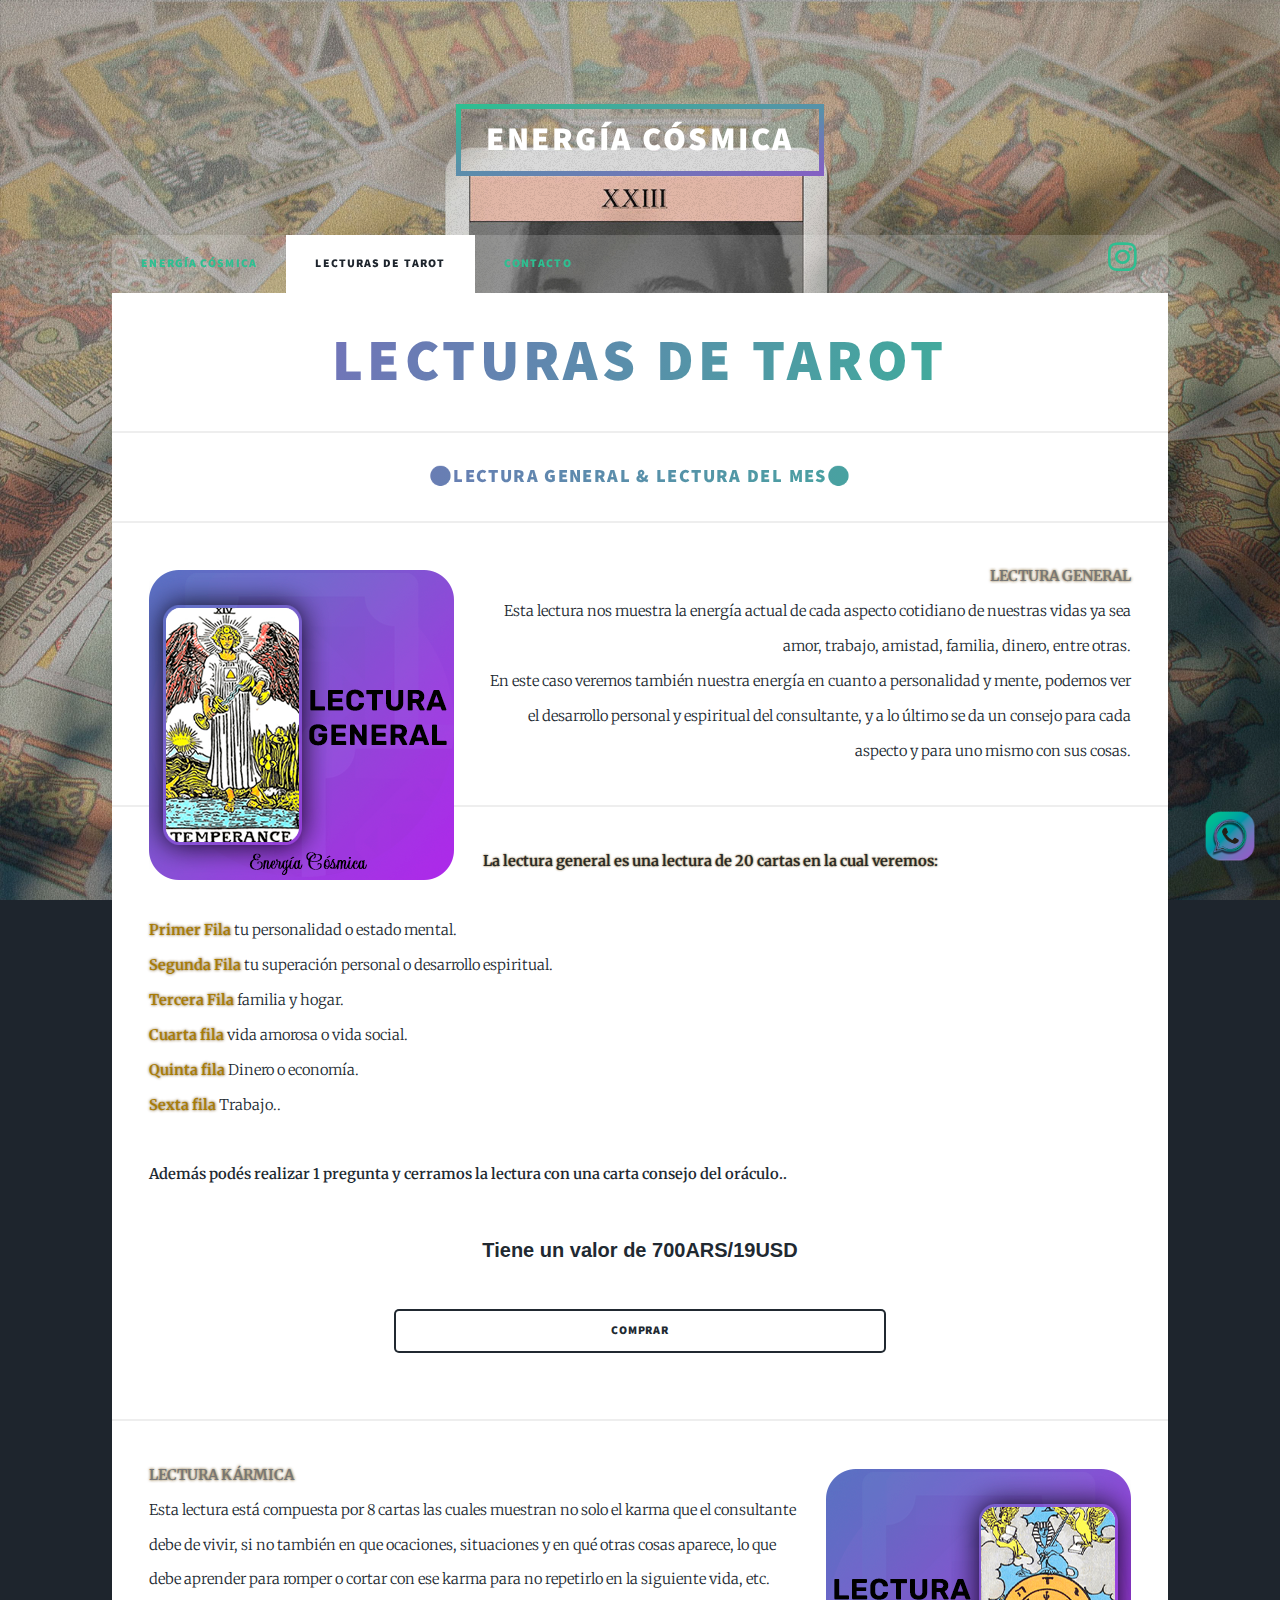
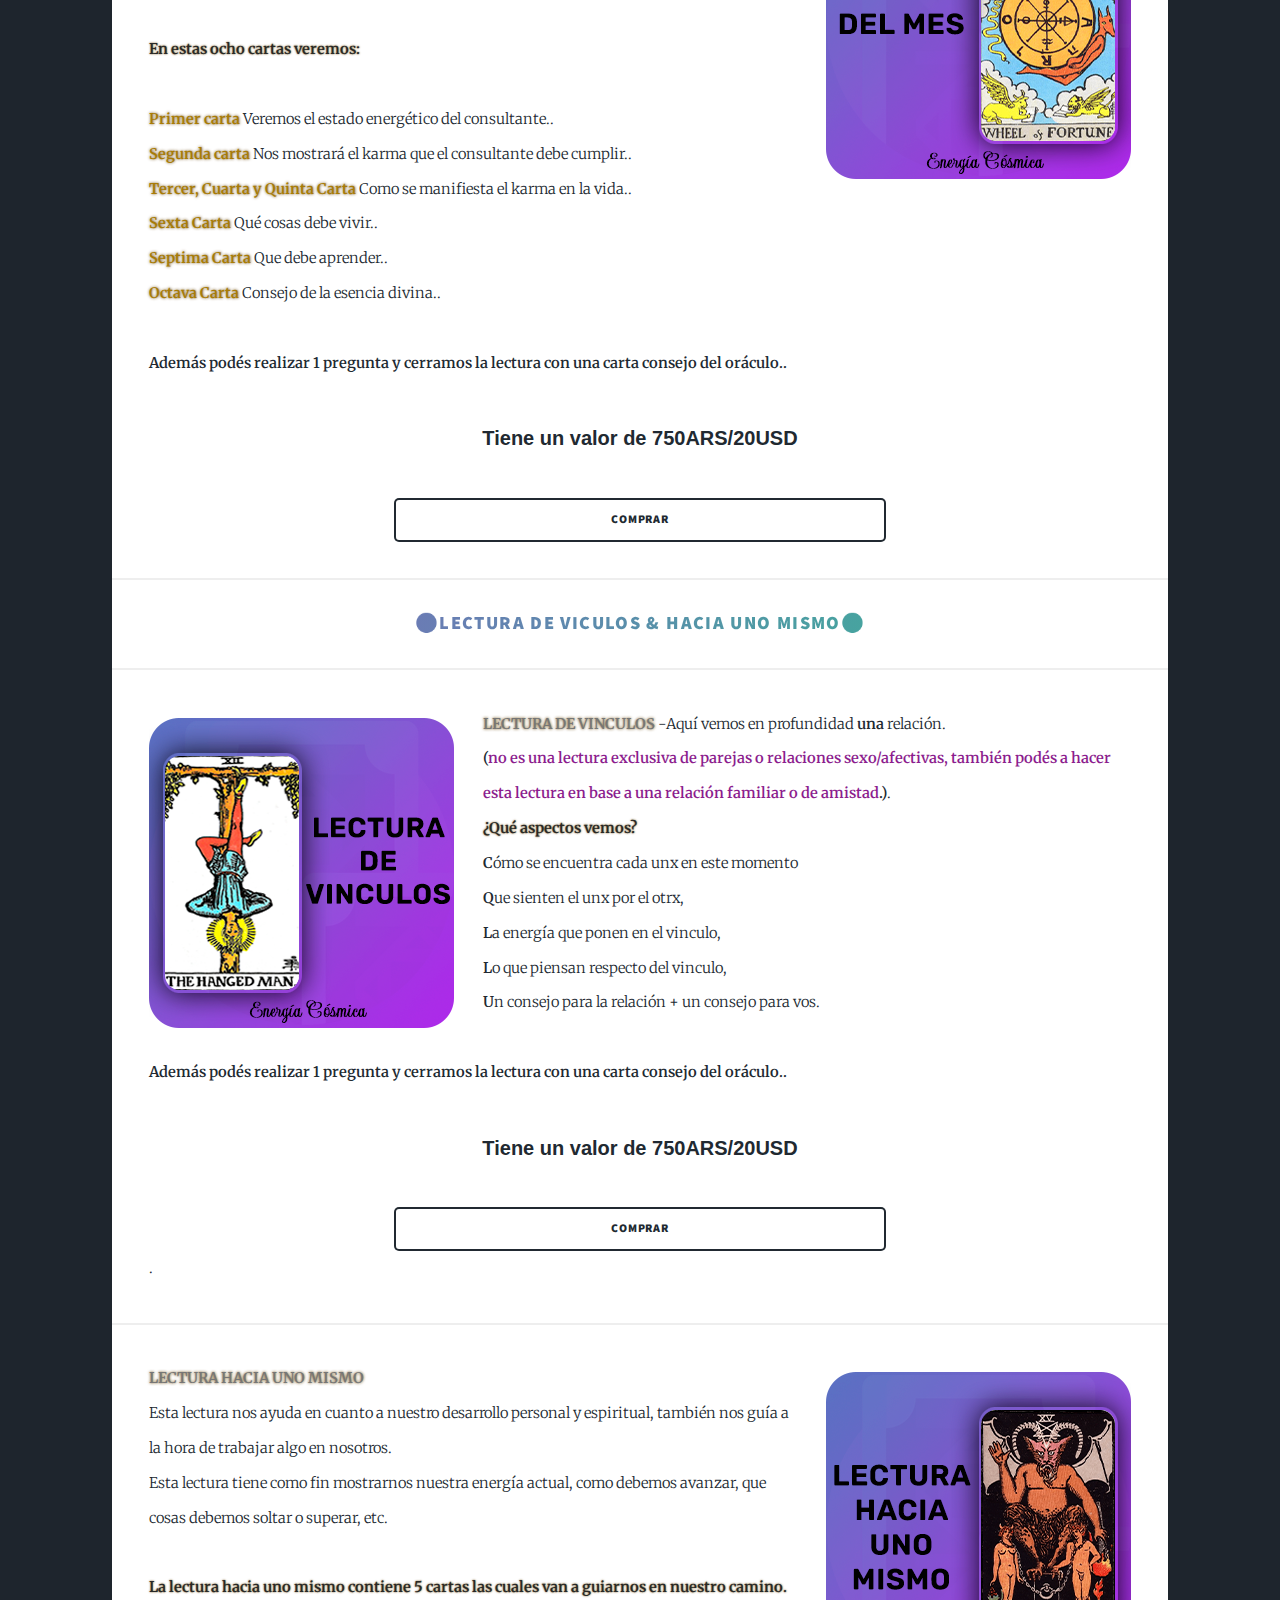
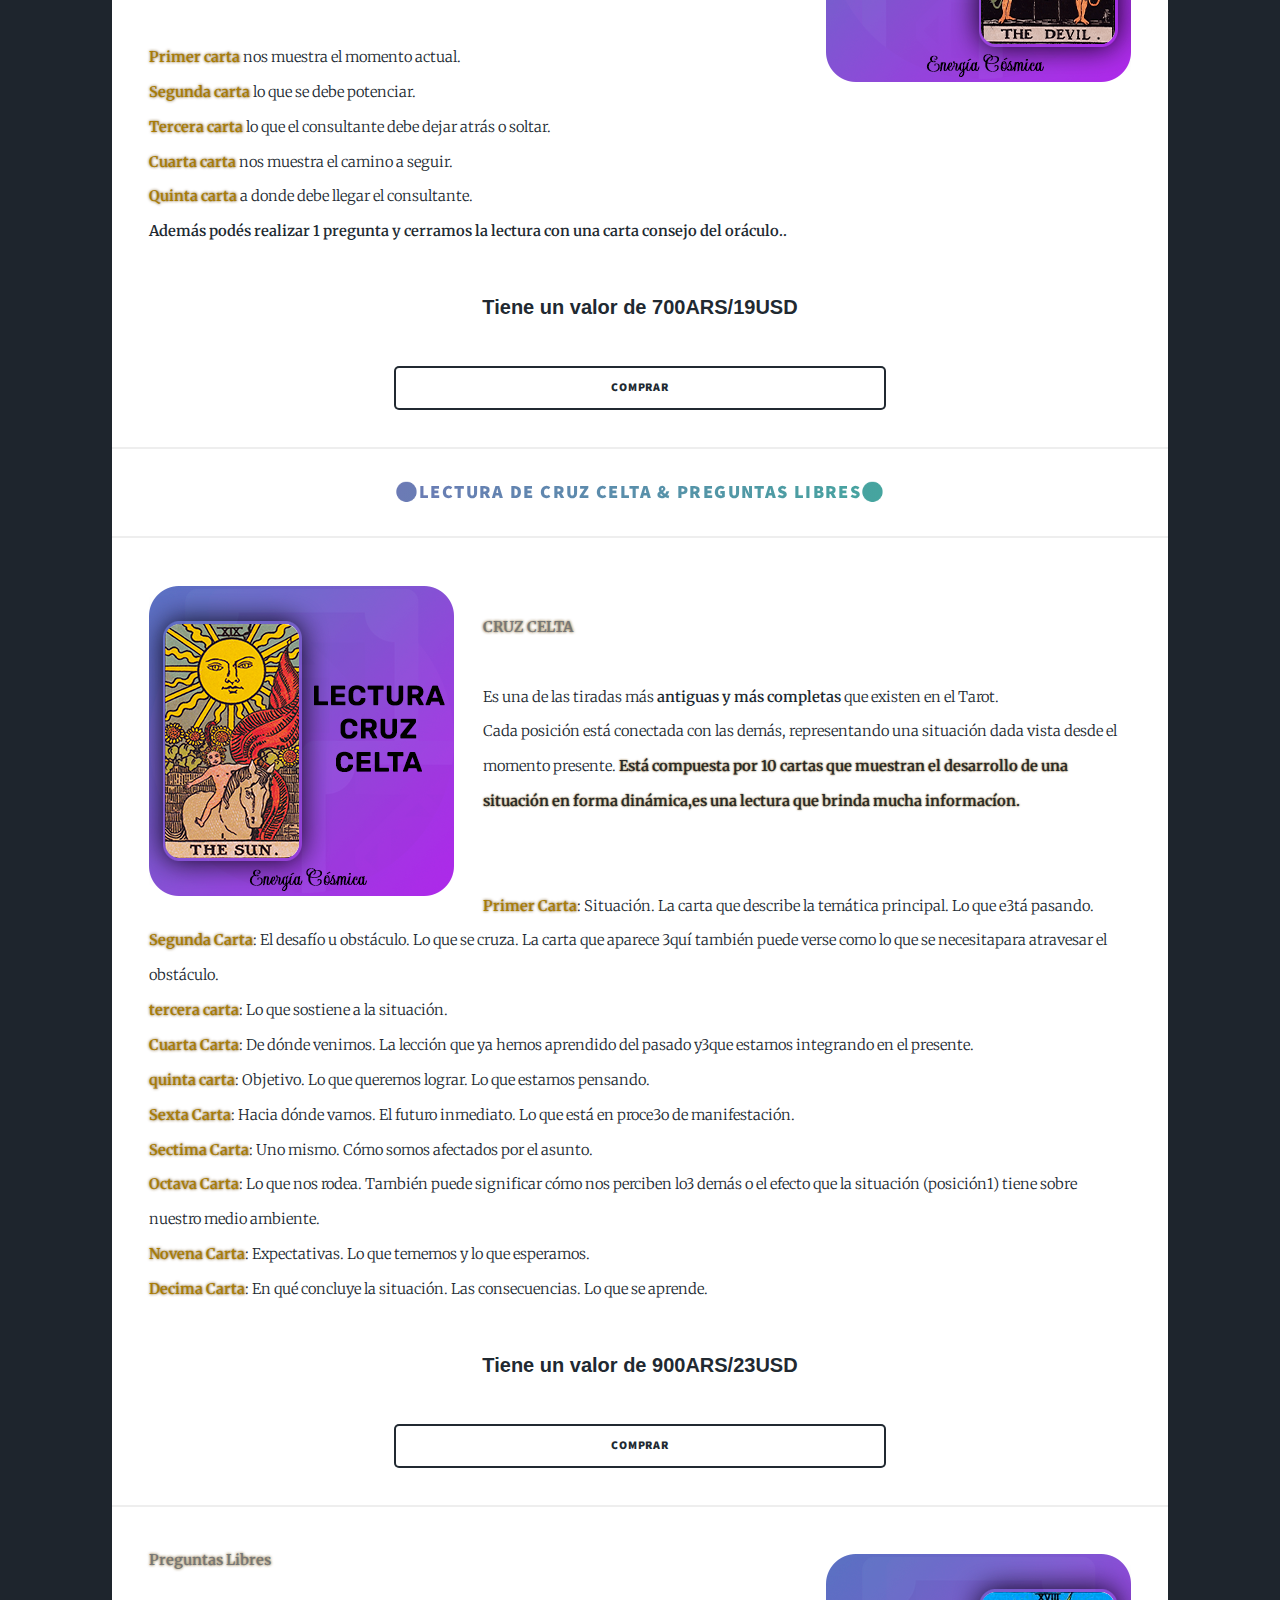
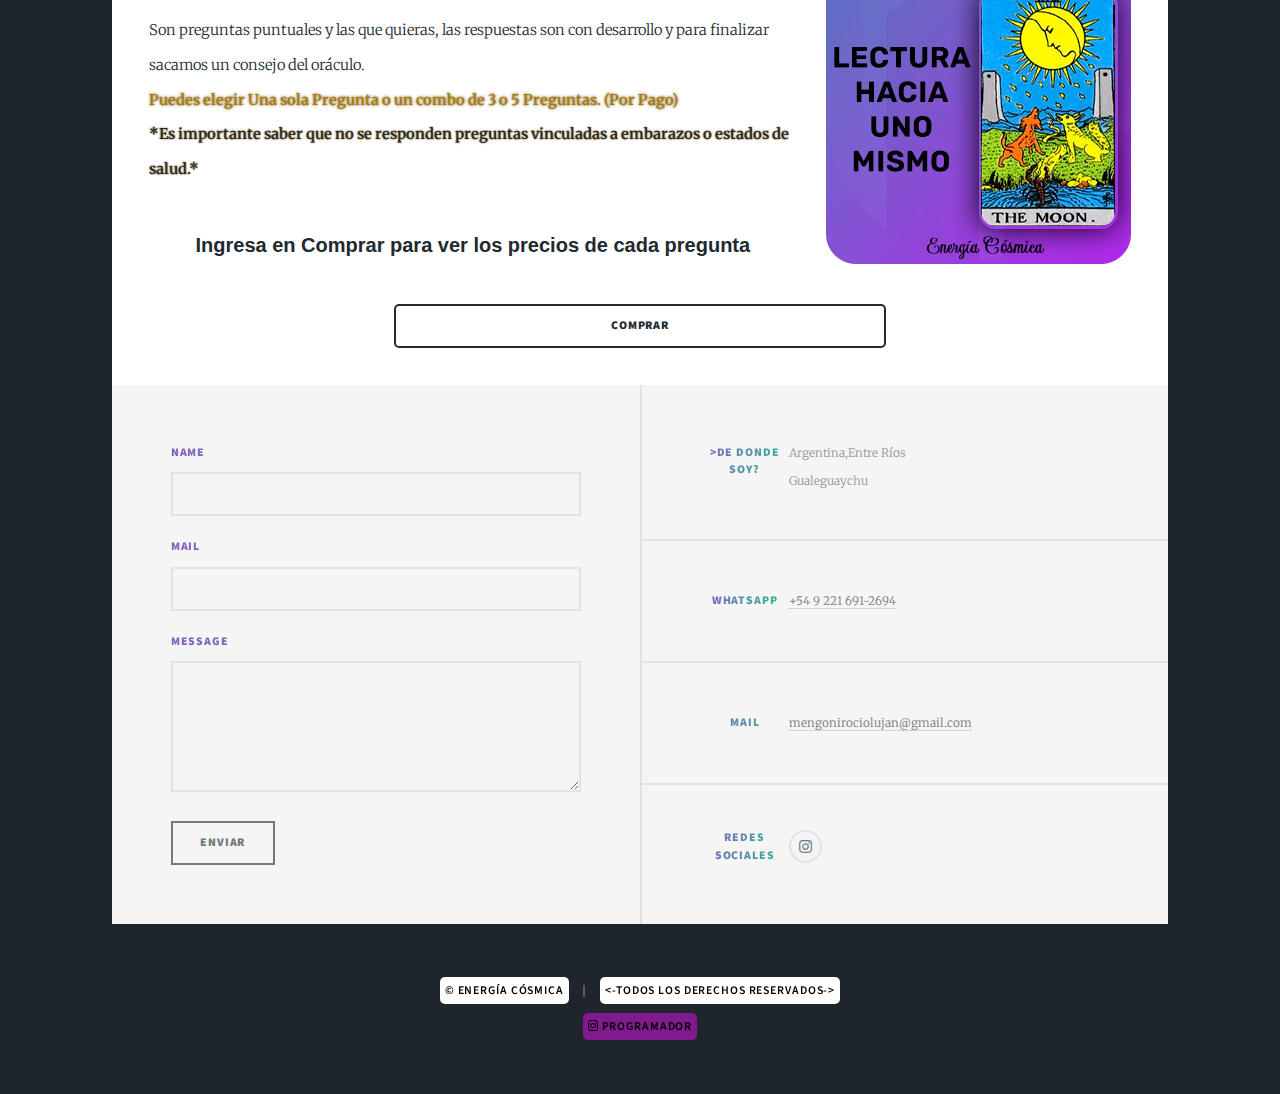
<file: lecturastarot.html>
<!DOCTYPE HTML>
<!--
	Massively by HTML5 UP
	html5up.net | @ajlkn
	Free for personal and commercial use under the CCA 3.0 license (html5up.net/license)
-->
<html>
	<head>
		<title>Energi Cósmica - Lecturas de Tarot</title>
		<meta charset="utf-8" />
		<meta name="viewport" content="width=device-width, initial-scale=1, user-scalable=no" />
		<link rel="stylesheet" href="assets/css/main.css" />
		<noscript><link rel="stylesheet" href="assets/css/noscript.css" /></noscript>
	</head>
	<body class="is-preload">

		

		<!-- Wrapper -->
			<div id="wrapper">

				<!-- Header -->
					<header id="header">
						<a href="index.html" class="logo">Energía Cósmica</a>
					</header>

				<!-- Nav -->
					<nav id="nav">
						<ul class="links">
							<li><a style="text-align: center ;" href="index.html">Energía Cósmica</a></li>
							<li class="active"><a style="text-align: center ;" href="#tarotss">Lecturas de Tarot</a></li>
							<li><a style="text-align: center ;" href="#footer">Contacto</a></li>
						</ul>
						<ul class="icons">

							<li><a href="https://www.instagram.com/cos.ener/" class="icon brands fa-instagram"><span class="label">Instagram</span></a></li>
					
						</ul>
					</nav>

					<div>
						
					</div>
				<!-- Main -->
					<div id="main">
						
						<h1 id="tarotss" class="h1-tarot-page2">Lecturas de Tarot</h1>

										<h3 style="padding: 30px;"> &#127768;Lectura General &amp; Lectura del Mes🌒</h3>

									<p style="text-align:right;"><span class="image left"><img src="images/pic08.png" alt="" /></span><b style="text-shadow: 0px 0px 3px #664300;; color:#767676;">LECTURA GENERAL</b> <br>

										Esta lectura nos muestra la energía actual de cada aspecto cotidiano de nuestras vidas ya sea amor, trabajo, amistad, familia, dinero, entre otras.<br>
										En este caso veremos también nuestra energía en cuanto a personalidad y mente, podemos ver el desarrollo personal y espiritual del consultante, y a lo último se da un consejo para cada aspecto y para uno mismo con sus cosas.
										
										<div style="margin: 0px;" class="left-text">
										<b style="text-shadow: 0px 0px 2px #664300;; color:#282828;">La lectura general es una lectura de 20 cartas en la cual veremos:</b> <br><br>
										<b style="text-shadow: 0px 0px 3px #664300;; color:#a87b05;">Primer Fila</b> tu personalidad o estado mental. <br>
										<b style="text-shadow: 0px 0px 3px #664300;; color:#a87b05;">Segunda Fila</b> tu superación personal o desarrollo espiritual. <br>
										<b style="text-shadow: 0px 0px 3px #664300;; color:#a87b05;">Tercera Fila</b> familia y hogar. <br>
										<b style="text-shadow: 0px 0px 3px #664300;; color:#a87b05;">Cuarta fila</b> vida amorosa o vida social. <br>
										<b style="text-shadow: 0px 0px 3px #664300;; color:#a87b05;">Quinta fila</b> Dinero o economía. <br>
										<b style="text-shadow: 0px 0px 3px #664300;; color:#a87b05;">Sexta fila</b> Trabajo..<br><br>
										<b>	Además podés realizar 1 pregunta y cerramos la lectura con una carta consejo del oráculo..</b><br><br>
										<b class="b-precio-tarot">Tiene un valor de 700ARS/19USD</b><br>
										<a style="display: flex; justify-content:center;" href="#" class="button button2">Comprar</a>
										</p></div>

									<p><span class="image right"><img src="images/pic09.png" alt="" /></span><b style="text-shadow: 0px 0px 3px #664300;; color:#767676;">LECTURA KÁRMICA</b><br>
										Esta lectura está compuesta por 8 cartas las cuales muestran no solo el karma que el consultante debe de vivir, si no también en que ocaciones, situaciones y en qué otras cosas aparece, lo que debe aprender para romper o cortar con ese karma para no repetirlo en la siguiente vida, etc. <br><br>
									<b style="text-shadow: 0px 0px 2px #664300;; color:#282828;">En estas ocho cartas veremos:</b> <br><br>
										<b style="text-shadow: 0px 0px 3px #664300;; color:#a87b05;">Primer carta</b> Veremos el estado energético del consultante.. <br>
										<b style="text-shadow: 0px 0px 3px #664300;; color:#a87b05;">Segunda carta</b> Nos mostrará el karma que el consultante debe cumplir..<br>
										<b style="text-shadow: 0px 0px 3px #664300;; color:#a87b05;">Tercer, Cuarta y Quinta Carta</b> Como se manifiesta el karma en la vida.. <br>
										<b style="text-shadow: 0px 0px 3px #664300;; color:#a87b05;">Sexta Carta</b> Qué cosas debe vivir.. <br>
										<b style="text-shadow: 0px 0px 3px #664300;; color:#a87b05;">Septima Carta</b> Que debe aprender.. <br>
										<b style="text-shadow: 0px 0px 3px #664300;; color:#a87b05;">Octava Carta</b> Consejo de la esencia divina..<br><br>
										<b>	Además podés realizar 1 pregunta y cerramos la lectura con una carta consejo del oráculo..</b><br><br>
										<b class="b-precio-tarot">Tiene un valor de 750ARS/20USD</b><br>
										<a style="display: flex; justify-content:center;" href="#" class="button button2">Comprar</a>					
									</p>

										<h3 style="padding: 30px;">&#127768;Lectura de Viculos &amp; Hacia uno Mismo🌒</h3>

									<p><span class="image left"><img src="images/pic08-2.png" alt="" /></span><b style="text-shadow: 0px 0px 3px #664300;; color:#767676;">LECTURA DE VINCULOS</b> 
										 -Aquí vemos en profundidad <b>una</b> relación. <br> <b>(</b><b style="color:rgb(140, 29, 142) ;">no es una lectura exclusiva de parejas o relaciones sexo/afectivas, también podés a hacer esta lectura en base a una relación familiar o de amistad</b><b>.)</b>.
										<b style="text-shadow: 0px 0px 2px #664300;; color:#282828;"><br> ¿Qué aspectos vemos?</b><br>
										<b>C</b>ómo se encuentra cada unx en este momento <br>
										<b>Q</b>ue sienten el unx por el otrx, <br>
										<b>L</b>a energía que ponen en el vinculo, <br>
										<b>L</b>o que piensan respecto del vinculo, <br>
										<b>U</b>n consejo para la relación + un consejo para vos.<br><br>
										<b>Además podés realizar 1 pregunta y cerramos la lectura con una carta consejo del oráculo..</b><br><br>
										<b class="b-precio-tarot">Tiene un valor de 750ARS/20USD</b><br>
										<a style="display: flex; justify-content:center;" href="#" class="button button2">Comprar</a>
										.</p>

									<p><span class="image right"><img src="images/pic09-2.png" alt="" /></span><b style="text-shadow: 0px 0px 3px #664300;; color:#767676;">LECTURA HACIA UNO MISMO</b> <br>
										Esta lectura nos ayuda en cuanto a nuestro desarrollo personal y espiritual, también nos guía a la hora de trabajar algo en nosotros. <br>
										Esta lectura tiene como fin mostrarnos nuestra energía actual, como debemos avanzar, que cosas debemos soltar o superar, etc.<br><br>
										<b style="text-shadow: 0px 0px 2px #664300;; color:#282828;">La lectura hacia uno mismo contiene 5 cartas las cuales van a guiarnos en nuestro camino.</b> <br><br>
										<b style="text-shadow: 0px 0px 3px #664300;; color:#a87b05;">Primer carta</b> nos muestra el momento actual. <br>
										<b style="text-shadow: 0px 0px 3px #664300;; color:#a87b05;">Segunda carta</b> lo que se debe potenciar. <br>
										<b style="text-shadow: 0px 0px 3px #664300;; color:#a87b05;">Tercera carta</b> lo que el consultante debe dejar atrás o soltar. <br>
										<b style="text-shadow: 0px 0px 3px #664300;; color:#a87b05;">Cuarta carta</b> nos muestra el camino a seguir. <br>
										<b style="text-shadow: 0px 0px 3px #664300;; color:#a87b05;">Quinta carta</b> a donde debe llegar el consultante. <br>
										<b>Además podés realizar 1 pregunta y cerramos la lectura con una carta consejo del oráculo..</b><br><br>
										<b class="b-precio-tarot">Tiene un valor de 700ARS/19USD</b><br>
										<a style="display: flex; justify-content:center;" href="#" class="button button2">Comprar</a>
										</p>

									<h3 style="padding: 30px;">&#127768;Lectura de Cruz Celta &amp; Preguntas Libres🌒</h3>

									<p><span class="image left"><img src="images/pic08-3.png" alt="" /></span><br><b style="text-shadow: 0px 0px 3px #664300;; color:#767676;">CRUZ CELTA</b><br><br> 
										Es una de las tiradas más <b>antiguas y más completas</b> que existen en el Tarot.<br>
										Cada posición está conectada con las demás, representando una situación dada vista desde el momento presente. 	<b style="text-shadow: 0px 0px 2px #664300;; color:#282828;">Está compuesta por 10 cartas que muestran el desarrollo de una situación en forma dinámica,es una lectura que brinda mucha informacíon.</b><br><br><br>
										<b style="text-shadow: 0px 0px 3px #664300;; color:#a87b05;">Primer Carta</b>: Situación. La carta que describe la temática principal. Lo que e3tá pasando.<br>
										<b style="text-shadow: 0px 0px 3px #664300;; color:#a87b05;">Segunda Carta</b>: El desafío u obstáculo. Lo que se cruza. La carta que aparece 3quí también puede verse como lo que se necesitapara atravesar el obstáculo.<br>
										<b style="text-shadow: 0px 0px 3px #664300;; color:#a87b05;"> tercera carta</b>: Lo que sostiene a la situación.<br>
										<b style="text-shadow: 0px 0px 3px #664300;; color:#a87b05;">Cuarta Carta</b>: De dónde venimos. La lección que ya hemos aprendido del pasado y3que estamos integrando en el presente.<br>
										<b style="text-shadow: 0px 0px 3px #664300;; color:#a87b05;">quinta carta</b>: Objetivo. Lo que queremos lograr. Lo que estamos pensando.<br>
										<b style="text-shadow: 0px 0px 3px #664300;; color:#a87b05;">Sexta Carta</b>: Hacia dónde vamos. El futuro inmediato. Lo que está en proce3o de manifestación.<br>
										<b style="text-shadow: 0px 0px 3px #664300;; color:#a87b05;">Sectima Carta</b>: Uno mismo. Cómo somos afectados por el asunto.<br>
										<b style="text-shadow: 0px 0px 3px #664300;; color:#a87b05;">Octava Carta</b>: Lo que nos rodea. También puede significar cómo nos perciben lo3 demás o el efecto que la situación (posición1) tiene sobre nuestro medio ambiente.<br>
										<b style="text-shadow: 0px 0px 3px #664300;; color:#a87b05;">Novena Carta</b>: Expectativas. Lo que tememos y lo que esperamos.<br>
										<b style="text-shadow: 0px 0px 3px #664300;; color:#a87b05;">Decima Carta</b>: En qué concluye la situación. Las consecuencias. Lo que se aprende.<br><br>
										<b class="b-precio-tarot" >Tiene un valor de 900ARS/23USD</b><br>
										<a style="display: flex; justify-content:center;" href="#" class="button button2">Comprar</a>
									 </p>

									<p><span class="image right"><img src="images/pic09-3.png" alt="" /></span><b style="text-shadow: 0px 0px 3px #664300;; color:#767676;">Preguntas Libres</b><br><br>
										Son preguntas puntuales y las que quieras, las respuestas son con desarrollo y para finalizar sacamos un consejo del oráculo.<br>
										<b style="text-shadow: 0px 0px 3px #664300;; color:#a87b05;">Puedes elegir Una sola Pregunta o un combo de 3 o 5 Preguntas. (Por Pago)</b><br>
										
										<b style="text-shadow: 0px 0px 2px #664300;; color:#282828;">*Es importante saber que no se responden preguntas vinculadas a embarazos o estados de salud.*</b><br><br>
											
										<b class="b-precio-tarot" >Ingresa en Comprar para ver los precios de cada pregunta</b><br>
										<a style="display: flex; justify-content:center;" href="#" class="button button2">Comprar</a>
										
									</p>

					</div>

				<!-- Footer -->
					<footer id="footer">
						<section>
							<form method="post" action="correo.php">
								<div class="fields">
									<div class="field">
										<label for="Nombré">Name</label>
										<input type="text" name="name" id="name" />
									</div>
									<div class="field">
										<label for="email">Mail</label>
										<input type="text" name="email" id="email" />
									</div>
									<div class="field">
										<label for="Mensaje">Message</label>
										<textarea name="message" id="message" rows="3"></textarea>
									</div>
								</div>
								<ul class="actions">
									<li><input type="submit" value="Enviar" /></li>
								</ul>
							</form>
						</section>
						<section class="split contact">
							<section class="alt">
								<h3>>De donde soy?</h3>
								<p>Argentina,Entre Ríos<br/>Gualeguaychu</p>
							</section>
							<section>
								<h3>Whatsapp</h3>
								<p><a href="https://api.whatsapp.com/send?phone=5492216912694&text=Hola!%20Quisiera%20reservar%20un%20turno%20para...">+54 9 221 691-2694</a></p>
							</section>
							<section>
								<h3>Mail</h3>
								<p><a href="#">mengonirociolujan@gmail.com</a></p>
							</section>
							<section>
								<h3>Redes Sociales</h3>
								<ul class="icons alt">

									<li><a href="https://www.instagram.com/cos.ener/" class="icon brands alt fa-instagram"><span class="label">Instagram</span></a></li>

								</ul>
							</section>
						</section>
					</footer>
					<!-- Copyright -->
					<div id="copyright">
						<ul><li><b style="border-radius: 5px; padding:5px; background-color: rgb(255, 255, 255); color:rgb(0, 0, 0); ">&copy; Energía Cósmica</b></li><li> <b  style="border-radius: 5px; padding:5px; background-color: rgb(255, 255, 255); color:rgb(0, 0, 0);"> <-Todos Los derechos Reservados-> </b></li></ul><br>
						<ul><li><a target="_blank" href="https://www.instagram.com/geroni.tomas"> <b style=" border-radius: 5px; padding:5px; background-color:rgb(129, 26, 142); color:rgb(0, 0, 0);"><span class="label icon brands alt fa-instagram"></span> Programador </b> </a></li></ul>
					</div>

					
				 <!--container-redes-sociales-->

				 <div class="container-redes">

					<a href="https://api.whatsapp.com/send?phone=5492216912694&text=Hola!%20Quisiera%20reservar%20un%20turno%20para..."" target="_blank">
			
						<img src="icon/icon-whatsapp.png" title="Enviar mensaje de WhatsApp" alt="">
			
					</a>
			
				</div>
			</div>

			  

		<!-- Scripts -->
			<script src="assets/js/jquery.min.js"></script>
			<script src="assets/js/jquery.scrollex.min.js"></script>
			<script src="assets/js/jquery.scrolly.min.js"></script>
			<script src="assets/js/browser.min.js"></script>
			<script src="assets/js/breakpoints.min.js"></script>
			<script src="assets/js/util.js"></script>
			<script src="assets/js/main.js"></script>
			<script src="https://code.jquery.com/jquery-3.6.0.min.js"></script>
			<script>
$(document).ready(function(){
  // Add smooth scrolling to all links
  $("a").on('click', function(event) {

    // Make sure this.hash has a value before overriding default behavior
    if (this.hash !== "") {
      // Prevent default anchor click behavior
      event.preventDefault();

      // Store hash
      var hash = this.hash;

      // Using jQuery's animate() method to add smooth page scroll
      // The optional number (800) specifies the number of milliseconds it takes to scroll to the specified area
      $('html, body').animate({
        scrollTop: $(hash).offset().top
      }, 800, function(){

        // Add hash (#) to URL when done scrolling (default click behavior)
        window.location.hash = hash;
      });
    } // End if
  });
});
			</script>

	</body>
</html>
</file>
<file: assets/css/main.css>
@import url(fontawesome-all.min.css);
@import url("https://fonts.googleapis.com/css?family=Merriweather:300,700,300italic,700italic|Source+Sans+Pro:900");
@import url('https://fonts.googleapis.com/css2?family=Trispace:wght@600&display=swap');

/*
	Massively by HTML5 UP
	html5up.net | @ajlkn
	Free for personal and commercial use under the CCA 3.0 license (html5up.net/license)
*/
*{
	margin: 0;
	padding: 0;
	box-sizing: border-box;
}


html, body, div, span, applet, object,
iframe, h1, h2, h3, h4, h5, h6, p, blockquote,
pre, a, abbr, acronym, address, big, cite,
code, del, dfn, em, img, ins, kbd, q, s, samp,
small, strike, strong, sub, sup, tt, var, b,
u, i, center, dl, dt, dd, ol, ul, li, fieldset,
form, label, legend, table, caption, tbody,
tfoot, thead, tr, th, td, article, aside,
canvas, details, embed, figure, figcaption,
footer, header, hgroup, menu, nav, output, ruby,
section, summary, time, mark, audio, video {
	margin: 0;
	padding: 0;
	border: 0;
	font-size: 100%;
	font: inherit;
	vertical-align: baseline;}

article, aside, details, figcaption, figure,
footer, header, hgroup, menu, nav, section {
	display: block;}
	

body {
	line-height: 1;
}

.h1-servicios{
 padding: 2.5rem 2.5rem 2.5rem 2.5rem; 
}

ol, ul {
	list-style: none;
}

blockquote, q {
	quotes: none;
}

	blockquote:before, blockquote:after, q:before, q:after {
		content: '';
		content: none;
	}

table {
	border-collapse: collapse;
	border-spacing: 0;
}

body {
	-webkit-text-size-adjust: none;
}

mark {
	background-color: transparent;
	color: inherit;
}

input::-moz-focus-inner {
	border: 0;
	padding: 0;
}

input, select, textarea {
	-moz-appearance: none;
	-webkit-appearance: none;
	-ms-appearance: none;
	appearance: none;
}

/* Basic */

	@-ms-viewport {
		width: device-width;
	}

	body {
		-ms-overflow-style: scrollbar;
	}

	@media screen and (max-width: 480px) {

		html, body {
			min-width: 320px;
		}

	}

	html {
		box-sizing: border-box;
	}

	*, *:before, *:after {
		box-sizing: inherit;
	}

	body {
		background-color: #1e252d;
	}

		body.is-preload *, body.is-preload *:before, body.is-preload *:after {
			-moz-animation: none !important;
			-webkit-animation: none !important;
			-ms-animation: none !important;
			animation: none !important;
			-moz-transition: none !important;
			-webkit-transition: none !important;
			-ms-transition: none !important;
			transition: none !important;
		}

/* Type */

	html {
		font-size: 16pt;
	}

		@media screen and (max-width: 1680px) {

			html {
				font-size: 12pt;
			}

		}

		@media screen and (max-width: 1280px) {

			html {
				font-size: 11pt;
			}

		}

		@media screen and (max-width: 360px) {

			html {
				font-size: 10pt;
			}

		}

	body {
		color: #212931;
	}

	body, input, select, textarea {
		font-family: "Merriweather", Georgia, serif;
		font-weight: 300;
		font-size: 1rem;
		line-height: 2.375;
	}

	a {
		-moz-transition: color 0.2s ease-in-out, background-color 0.2s ease-in-out, border-color 0.2s ease-in-out, box-shadow 0.2s ease-in-out;
		-webkit-transition: color 0.2s ease-in-out, background-color 0.2s ease-in-out, border-color 0.2s ease-in-out, box-shadow 0.2s ease-in-out;
		-ms-transition: color 0.2s ease-in-out, background-color 0.2s ease-in-out, border-color 0.2s ease-in-out, box-shadow 0.2s ease-in-out;
		transition: color 0.2s ease-in-out, background-color 0.2s ease-in-out, border-color 0.2s ease-in-out, box-shadow 0.2s ease-in-out;
		border-bottom: dotted 1px;
		text-decoration: none;
	}

		a:hover {
			border-bottom-color: transparent;
		}

	strong, b {
		font-weight: 600;
	}

	em, i {
		font-style: italic;
	}

	p {
		text-align:left;
		margin: 0 0 2rem 0;
	}

	h1, h2, h3, h4, h5, h6 {
		font-family: "Source Sans Pro", Helvetica, sans-serif;
		font-weight: 900;
		line-height: 1.5;
		letter-spacing: 0.075em;
		text-transform: uppercase;
		margin: 0 0 1rem 0;
	}

		h1 a, h2 a, h3 a, h4 a, h5 a, h6 a {
			border-bottom: 0;
			color: inherit;
			text-decoration: none;
		}

	h1 {
		font-size: 4rem;
		line-height: 1.1;
		margin: 0 0 2rem 0;
	}

	h2 {
		font-size: 1.75rem;
		line-height: 1.3;
		margin: 0 0 1.5rem 0;
	}

	h3 {
		text-align: center;
		font-size: 1.25rem;
		margin: 0 0 1.5rem 0;
	}

	h4 {
		font-size: 1rem;
	}

	h5 {
		font-size: 0.9rem;
	}

	h6 {
		font-size: 0.8rem;
	}

	sub {
		font-size: 0.8rem;
		position: relative;
		top: 0.5rem;
	}

	sup {
		font-size: 0.8rem;
		position: relative;
		top: -0.5rem;
	}

	blockquote {
		border-left: solid 4px;
		font-style: italic;
		margin: 0 0 2rem 0;
		padding: 0.5rem 0 0.5rem 2rem;
	}

	code {
		border: solid 2px;
		font-family: "Courier New", monospace;
		font-size: 0.9rem;
		margin: 0 0.25rem;
		padding: 0.25rem 0.65rem;
	}

	pre {
		-webkit-overflow-scrolling: touch;
		font-family: "Courier New", monospace;
		font-size: 0.9rem;
		margin: 0 0 2rem 0;
	}

		pre code {
			display: block;
			line-height: 1.75;
			padding: 1rem 1.5rem;
			overflow-x: auto;
		}

	hr {
		border: 0;
		border-bottom: solid 2px;
		margin: 3rem 0;
	}

		hr.major {
			margin: 5rem 0;
		}

	.align-left {
		text-align: left;
	}

	.align-center {
		text-align: center;
	}

	.align-right {
		text-align: right;
	}

	input, select, textarea {
		color: #212931;
	}

	a {
		color: #212931;
		border-bottom-color: rgba(33, 41, 49, 0.5);
	}

		a:hover {
			border-bottom-color: transparent;
			background: -webkit-linear-gradient(-10deg, #8360c3 0%, #2ebf91 100%);
			-webkit-background-clip: text;
			-webkit-text-fill-color: transparent;
			color: #7100aa;  
			
			
		}

	strong, b {
		color: #212931;
	}

	h1, h2, h3, h4, h5, h6 {
		background: -webkit-linear-gradient(-20deg, #8360c3 0%, #2ebf91 100%);
  -webkit-background-clip: text;
  -webkit-text-fill-color: transparent;
	}

	blockquote {
		border-left-color: #eeeeee;
	}

	code {
		background: rgba(220, 220, 220, 0.25);
		border-color: #eeeeee;
	}

	hr {
		border-bottom-color: #eeeeee;
	}

/* Row */

	.row {
		display: flex;
		flex-wrap: wrap;
		box-sizing: border-box;
		align-items: stretch;
	}

		.row > * {
			box-sizing: border-box;
		}

		.row.gtr-uniform > * > :last-child {
			margin-bottom: 0;
		}

		.row.aln-left {
			justify-content: flex-start;
		}

		.row.aln-center {
			justify-content: center;
		}

		.row.aln-right {
			justify-content: flex-end;
		}

		.row.aln-top {
			align-items: flex-start;
		}

		.row.aln-middle {
			align-items: center;
		}

		.row.aln-bottom {
			align-items: flex-end;
		}

		.row > .imp {
			order: -1;
		}

		.row > .col-1 {
			width: 8.33333%;
		}

		.row > .off-1 {
			margin-left: 8.33333%;
		}

		.row > .col-2 {
			width: 16.66667%;
		}

		.row > .off-2 {
			margin-left: 16.66667%;
		}

		.row > .col-3 {
			width: 25%;
		}

		.row > .off-3 {
			margin-left: 25%;
		}

		.row > .col-4 {
			width: 33.33333%;
		}

		.row > .off-4 {
			margin-left: 33.33333%;
		}

		.row > .col-5 {
			width: 41.66667%;
		}

		.row > .off-5 {
			margin-left: 41.66667%;
		}

		.row > .col-6 {
			width: 50%;
		}

		.row > .off-6 {
			margin-left: 50%;
		}

		.row > .col-7 {
			width: 58.33333%;
		}

		.row > .off-7 {
			margin-left: 58.33333%;
		}

		.row > .col-8 {
			width: 66.66667%;
		}

		.row > .off-8 {
			margin-left: 66.66667%;
		}

		.row > .col-9 {
			width: 75%;
		}

		.row > .off-9 {
			margin-left: 75%;
		}

		.row > .col-10 {
			width: 83.33333%;
		}

		.row > .off-10 {
			margin-left: 83.33333%;
		}

		.row > .col-11 {
			width: 91.66667%;
		}

		.row > .off-11 {
			margin-left: 91.66667%;
		}

		.row > .col-12 {
			width: 100%;
		}

		.row > .off-12 {
			margin-left: 100%;
		}

		.row.gtr-0 {
			margin-top: 0;
			margin-left: 0rem;
		}

			.row.gtr-0 > * {
				padding: 0 0 0 0rem;
			}

			.row.gtr-0.gtr-uniform {
				margin-top: 0rem;
			}

				.row.gtr-0.gtr-uniform > * {
					padding-top: 0rem;
				}

		.row.gtr-25 {
			margin-top: 0;
			margin-left: -0.375rem;
		}

			.row.gtr-25 > * {
				padding: 0 0 0 0.375rem;
			}

			.row.gtr-25.gtr-uniform {
				margin-top: -0.375rem;
			}

				.row.gtr-25.gtr-uniform > * {
					padding-top: 0.375rem;
				}

		.row.gtr-50 {
			margin-top: 0;
			margin-left: -0.75rem;
		}

			.row.gtr-50 > * {
				padding: 0 0 0 0.75rem;
			}

			.row.gtr-50.gtr-uniform {
				margin-top: -0.75rem;
			}

				.row.gtr-50.gtr-uniform > * {
					padding-top: 0.75rem;
				}

		.row {
			margin-top: 0;
			margin-left: -1.5rem;
		}

			.row > * {
				padding: 0 0 0 1.5rem;
			}

			.row.gtr-uniform {
				margin-top: -1.5rem;
			}

				.row.gtr-uniform > * {
					padding-top: 1.5rem;
				}

		.row.gtr-150 {
			margin-top: 0;
			margin-left: -2.25rem;
		}

			.row.gtr-150 > * {
				padding: 0 0 0 2.25rem;
			}

			.row.gtr-150.gtr-uniform {
				margin-top: -2.25rem;
			}

				.row.gtr-150.gtr-uniform > * {
					padding-top: 2.25rem;
				}

		.row.gtr-200 {
			margin-top: 0;
			margin-left: -3rem;
		}

			.row.gtr-200 > * {
				padding: 0 0 0 3rem;
			}

			.row.gtr-200.gtr-uniform {
				margin-top: -3rem;
			}

				.row.gtr-200.gtr-uniform > * {
					padding-top: 3rem;
				}

		@media screen and (max-width: 1680px) {

			.row {
				display: flex;
				flex-wrap: wrap;
				box-sizing: border-box;
				align-items: stretch;
			}

				.row > * {
					box-sizing: border-box;
				}

				.row.gtr-uniform > * > :last-child {
					margin-bottom: 0;
				}

				.row.aln-left {
					justify-content: flex-start;
				}

				.row.aln-center {
					justify-content: center;
				}

				.row.aln-right {
					justify-content: flex-end;
				}

				.row.aln-top {
					align-items: flex-start;
				}

				.row.aln-middle {
					align-items: center;
				}

				.row.aln-bottom {
					align-items: flex-end;
				}

				.row > .imp-xlarge {
					order: -1;
				}

				.row > .col-1-xlarge {
					width: 8.33333%;
				}

				.row > .off-1-xlarge {
					margin-left: 8.33333%;
				}

				.row > .col-2-xlarge {
					width: 16.66667%;
				}

				.row > .off-2-xlarge {
					margin-left: 16.66667%;
				}

				.row > .col-3-xlarge {
					width: 25%;
				}

				.row > .off-3-xlarge {
					margin-left: 25%;
				}

				.row > .col-4-xlarge {
					width: 33.33333%;
				}

				.row > .off-4-xlarge {
					margin-left: 33.33333%;
				}

				.row > .col-5-xlarge {
					width: 41.66667%;
				}

				.row > .off-5-xlarge {
					margin-left: 41.66667%;
				}

				.row > .col-6-xlarge {
					width: 50%;
				}

				.row > .off-6-xlarge {
					margin-left: 50%;
				}

				.row > .col-7-xlarge {
					width: 58.33333%;
				}

				.row > .off-7-xlarge {
					margin-left: 58.33333%;
				}

				.row > .col-8-xlarge {
					width: 66.66667%;
				}

				.row > .off-8-xlarge {
					margin-left: 66.66667%;
				}

				.row > .col-9-xlarge {
					width: 75%;
				}

				.row > .off-9-xlarge {
					margin-left: 75%;
				}

				.row > .col-10-xlarge {
					width: 83.33333%;
				}

				.row > .off-10-xlarge {
					margin-left: 83.33333%;
				}

				.row > .col-11-xlarge {
					width: 91.66667%;
				}

				.row > .off-11-xlarge {
					margin-left: 91.66667%;
				}

				.row > .col-12-xlarge {
					width: 100%;
				}

				.row > .off-12-xlarge {
					margin-left: 100%;
				}

				.row.gtr-0 {
					margin-top: 0;
					margin-left: 0rem;
				}

					.row.gtr-0 > * {
						padding: 0 0 0 0rem;
					}

					.row.gtr-0.gtr-uniform {
						margin-top: 0rem;
					}

						.row.gtr-0.gtr-uniform > * {
							padding-top: 0rem;
						}

				.row.gtr-25 {
					margin-top: 0;
					margin-left: -0.375rem;
				}

					.row.gtr-25 > * {
						padding: 0 0 0 0.375rem;
					}

					.row.gtr-25.gtr-uniform {
						margin-top: -0.375rem;
					}

						.row.gtr-25.gtr-uniform > * {
							padding-top: 0.375rem;
						}

				.row.gtr-50 {
					margin-top: 0;
					margin-left: -0.75rem;
				}

					.row.gtr-50 > * {
						padding: 0 0 0 0.75rem;
					}

					.row.gtr-50.gtr-uniform {
						margin-top: -0.75rem;
					}

						.row.gtr-50.gtr-uniform > * {
							padding-top: 0.75rem;
						}

				.row {
					margin-top: 0;
					margin-left: -1.5rem;
				}

					.row > * {
						padding: 0 0 0 1.5rem;
					}

					.row.gtr-uniform {
						margin-top: -1.5rem;
					}

						.row.gtr-uniform > * {
							padding-top: 1.5rem;
						}

				.row.gtr-150 {
					margin-top: 0;
					margin-left: -2.25rem;
				}

					.row.gtr-150 > * {
						padding: 0 0 0 2.25rem;
					}

					.row.gtr-150.gtr-uniform {
						margin-top: -2.25rem;
					}

						.row.gtr-150.gtr-uniform > * {
							padding-top: 2.25rem;
						}

				.row.gtr-200 {
					margin-top: 0;
					margin-left: -3rem;
				}

					.row.gtr-200 > * {
						padding: 0 0 0 3rem;
					}

					.row.gtr-200.gtr-uniform {
						margin-top: -3rem;
					}

						.row.gtr-200.gtr-uniform > * {
							padding-top: 3rem;
						}

		}

		@media screen and (max-width: 1280px) {

			.row {
				display: flex;
				flex-wrap: wrap;
				box-sizing: border-box;
				align-items: stretch;
			}

				.row > * {
					box-sizing: border-box;
				}

				.row.gtr-uniform > * > :last-child {
					margin-bottom: 0;
				}

				.row.aln-left {
					justify-content: flex-start;
				}

				.row.aln-center {
					justify-content: center;
				}

				.row.aln-right {
					justify-content: flex-end;
				}

				.row.aln-top {
					align-items: flex-start;
				}

				.row.aln-middle {
					align-items: center;
				}

				.row.aln-bottom {
					align-items: flex-end;
				}

				.row > .imp-large {
					order: -1;
				}

				.row > .col-1-large {
					width: 8.33333%;
				}

				.row > .off-1-large {
					margin-left: 8.33333%;
				}

				.row > .col-2-large {
					width: 16.66667%;
				}

				.row > .off-2-large {
					margin-left: 16.66667%;
				}

				.row > .col-3-large {
					width: 25%;
				}

				.row > .off-3-large {
					margin-left: 25%;
				}

				.row > .col-4-large {
					width: 33.33333%;
				}

				.row > .off-4-large {
					margin-left: 33.33333%;
				}

				.row > .col-5-large {
					width: 41.66667%;
				}

				.row > .off-5-large {
					margin-left: 41.66667%;
				}

				.row > .col-6-large {
					width: 50%;
				}

				.row > .off-6-large {
					margin-left: 50%;
				}

				.row > .col-7-large {
					width: 58.33333%;
				}

				.row > .off-7-large {
					margin-left: 58.33333%;
				}

				.row > .col-8-large {
					width: 66.66667%;
				}

				.row > .off-8-large {
					margin-left: 66.66667%;
				}

				.row > .col-9-large {
					width: 75%;
				}

				.row > .off-9-large {
					margin-left: 75%;
				}

				.row > .col-10-large {
					width: 83.33333%;
				}

				.row > .off-10-large {
					margin-left: 83.33333%;
				}

				.row > .col-11-large {
					width: 91.66667%;
				}

				.row > .off-11-large {
					margin-left: 91.66667%;
				}

				.row > .col-12-large {
					width: 100%;
				}

				.row > .off-12-large {
					margin-left: 100%;
				}

				.row.gtr-0 {
					margin-top: 0;
					margin-left: 0rem;
				}

					.row.gtr-0 > * {
						padding: 0 0 0 0rem;
					}

					.row.gtr-0.gtr-uniform {
						margin-top: 0rem;
					}

						.row.gtr-0.gtr-uniform > * {
							padding-top: 0rem;
						}

				.row.gtr-25 {
					margin-top: 0;
					margin-left: -0.375rem;
				}

					.row.gtr-25 > * {
						padding: 0 0 0 0.375rem;
					}

					.row.gtr-25.gtr-uniform {
						margin-top: -0.375rem;
					}

						.row.gtr-25.gtr-uniform > * {
							padding-top: 0.375rem;
						}

				.row.gtr-50 {
					margin-top: 0;
					margin-left: -0.75rem;
				}

					.row.gtr-50 > * {
						padding: 0 0 0 0.75rem;
					}

					.row.gtr-50.gtr-uniform {
						margin-top: -0.75rem;
					}

						.row.gtr-50.gtr-uniform > * {
							padding-top: 0.75rem;
						}

				.row {
					margin-top: 0;
					margin-left: -1.5rem;
				}

					.row > * {
						padding: 0 0 0 1.5rem;
					}

					.row.gtr-uniform {
						margin-top: -1.5rem;
					}

						.row.gtr-uniform > * {
							padding-top: 1.5rem;
						}

				.row.gtr-150 {
					margin-top: 0;
					margin-left: -2.25rem;
				}

					.row.gtr-150 > * {
						padding: 0 0 0 2.25rem;
					}

					.row.gtr-150.gtr-uniform {
						margin-top: -2.25rem;
					}

						.row.gtr-150.gtr-uniform > * {
							padding-top: 2.25rem;
						}

				.row.gtr-200 {
					margin-top: 0;
					margin-left: -3rem;
				}

					.row.gtr-200 > * {
						padding: 0 0 0 3rem;
					}

					.row.gtr-200.gtr-uniform {
						margin-top: -3rem;
					}

						.row.gtr-200.gtr-uniform > * {
							padding-top: 3rem;
						}

		}

		@media screen and (max-width: 980px) {

			.row {
				display: flex;
				flex-wrap: wrap;
				box-sizing: border-box;
				align-items: stretch;
			}

				.row > * {
					box-sizing: border-box;
				}

				.row.gtr-uniform > * > :last-child {
					margin-bottom: 0;
				}

				.row.aln-left {
					justify-content: flex-start;
				}

				.row.aln-center {
					justify-content: center;
				}

				.row.aln-right {
					justify-content: flex-end;
				}

				.row.aln-top {
					align-items: flex-start;
				}

				.row.aln-middle {
					align-items: center;
				}

				.row.aln-bottom {
					align-items: flex-end;
				}

				.row > .imp-medium {
					order: -1;
				}

				.row > .col-1-medium {
					width: 8.33333%;
				}

				.row > .off-1-medium {
					margin-left: 8.33333%;
				}

				.row > .col-2-medium {
					width: 16.66667%;
				}

				.row > .off-2-medium {
					margin-left: 16.66667%;
				}

				.row > .col-3-medium {
					width: 25%;
				}

				.row > .off-3-medium {
					margin-left: 25%;
				}

				.row > .col-4-medium {
					width: 33.33333%;
				}

				.row > .off-4-medium {
					margin-left: 33.33333%;
				}

				.row > .col-5-medium {
					width: 41.66667%;
				}

				.row > .off-5-medium {
					margin-left: 41.66667%;
				}

				.row > .col-6-medium {
					width: 50%;
				}

				.row > .off-6-medium {
					margin-left: 50%;
				}

				.row > .col-7-medium {
					width: 58.33333%;
				}

				.row > .off-7-medium {
					margin-left: 58.33333%;
				}

				.row > .col-8-medium {
					width: 66.66667%;
				}

				.row > .off-8-medium {
					margin-left: 66.66667%;
				}

				.row > .col-9-medium {
					width: 75%;
				}

				.row > .off-9-medium {
					margin-left: 75%;
				}

				.row > .col-10-medium {
					width: 83.33333%;
				}

				.row > .off-10-medium {
					margin-left: 83.33333%;
				}

				.row > .col-11-medium {
					width: 91.66667%;
				}

				.row > .off-11-medium {
					margin-left: 91.66667%;
				}

				.row > .col-12-medium {
					width: 100%;
				}

				.row > .off-12-medium {
					margin-left: 100%;
				}

				.row.gtr-0 {
					margin-top: 0;
					margin-left: 0rem;
				}

					.row.gtr-0 > * {
						padding: 0 0 0 0rem;
					}

					.row.gtr-0.gtr-uniform {
						margin-top: 0rem;
					}

						.row.gtr-0.gtr-uniform > * {
							padding-top: 0rem;
						}

				.row.gtr-25 {
					margin-top: 0;
					margin-left: -0.375rem;
				}

					.row.gtr-25 > * {
						padding: 0 0 0 0.375rem;
					}

					.row.gtr-25.gtr-uniform {
						margin-top: -0.375rem;
					}

						.row.gtr-25.gtr-uniform > * {
							padding-top: 0.375rem;
						}

				.row.gtr-50 {
					margin-top: 0;
					margin-left: -0.75rem;
				}

					.row.gtr-50 > * {
						padding: 0 0 0 0.75rem;
					}

					.row.gtr-50.gtr-uniform {
						margin-top: -0.75rem;
					}

						.row.gtr-50.gtr-uniform > * {
							padding-top: 0.75rem;
						}

				.row {
					margin-top: 0;
					margin-left: -1.5rem;
				}

					.row > * {
						padding: 0 0 0 1.5rem;
					}

					.row.gtr-uniform {
						margin-top: -1.5rem;
					}

						.row.gtr-uniform > * {
							padding-top: 1.5rem;
						}

				.row.gtr-150 {
					margin-top: 0;
					margin-left: -2.25rem;
				}

					.row.gtr-150 > * {
						padding: 0 0 0 2.25rem;
					}

					.row.gtr-150.gtr-uniform {
						margin-top: -2.25rem;
					}

						.row.gtr-150.gtr-uniform > * {
							padding-top: 2.25rem;
						}

				.row.gtr-200 {
					margin-top: 0;
					margin-left: -3rem;
				}

					.row.gtr-200 > * {
						padding: 0 0 0 3rem;
					}

					.row.gtr-200.gtr-uniform {
						margin-top: -3rem;
					}

						.row.gtr-200.gtr-uniform > * {
							padding-top: 3rem;
						}

		}

		@media screen and (max-width: 736px) {

			.row {
				display: flex;
				flex-wrap: wrap;
				box-sizing: border-box;
				align-items: stretch;
			}

				.row > * {
					box-sizing: border-box;
				}

				.row.gtr-uniform > * > :last-child {
					margin-bottom: 0;
				}

				.row.aln-left {
					justify-content: flex-start;
				}

				.row.aln-center {
					justify-content: center;
				}

				.row.aln-right {
					justify-content: flex-end;
				}

				.row.aln-top {
					align-items: flex-start;
				}

				.row.aln-middle {
					align-items: center;
				}

				.row.aln-bottom {
					align-items: flex-end;
				}

				.row > .imp-small {
					order: -1;
				}

				.row > .col-1-small {
					width: 8.33333%;
				}

				.row > .off-1-small {
					margin-left: 8.33333%;
				}

				.row > .col-2-small {
					width: 16.66667%;
				}

				.row > .off-2-small {
					margin-left: 16.66667%;
				}

				.row > .col-3-small {
					width: 25%;
				}

				.row > .off-3-small {
					margin-left: 25%;
				}

				.row > .col-4-small {
					width: 33.33333%;
				}

				.row > .off-4-small {
					margin-left: 33.33333%;
				}

				.row > .col-5-small {
					width: 41.66667%;
				}

				.row > .off-5-small {
					margin-left: 41.66667%;
				}

				.row > .col-6-small {
					width: 50%;
				}

				.row > .off-6-small {
					margin-left: 50%;
				}

				.row > .col-7-small {
					width: 58.33333%;
				}

				.row > .off-7-small {
					margin-left: 58.33333%;
				}

				.row > .col-8-small {
					width: 66.66667%;
				}

				.row > .off-8-small {
					margin-left: 66.66667%;
				}

				.row > .col-9-small {
					width: 75%;
				}

				.row > .off-9-small {
					margin-left: 75%;
				}

				.row > .col-10-small {
					width: 83.33333%;
				}

				.row > .off-10-small {
					margin-left: 83.33333%;
				}

				.row > .col-11-small {
					width: 91.66667%;
				}

				.row > .off-11-small {
					margin-left: 91.66667%;
				}

				.row > .col-12-small {
					width: 100%;
				}

				.row > .off-12-small {
					margin-left: 100%;
				}

				.row.gtr-0 {
					margin-top: 0;
					margin-left: 0rem;
				}

					.row.gtr-0 > * {
						padding: 0 0 0 0rem;
					}

					.row.gtr-0.gtr-uniform {
						margin-top: 0rem;
					}

						.row.gtr-0.gtr-uniform > * {
							padding-top: 0rem;
						}

				.row.gtr-25 {
					margin-top: 0;
					margin-left: -0.375rem;
				}

					.row.gtr-25 > * {
						padding: 0 0 0 0.375rem;
					}

					.row.gtr-25.gtr-uniform {
						margin-top: -0.375rem;
					}

						.row.gtr-25.gtr-uniform > * {
							padding-top: 0.375rem;
						}

				.row.gtr-50 {
					margin-top: 0;
					margin-left: -0.75rem;
				}

					.row.gtr-50 > * {
						padding: 0 0 0 0.75rem;
					}

					.row.gtr-50.gtr-uniform {
						margin-top: -0.75rem;
					}

						.row.gtr-50.gtr-uniform > * {
							padding-top: 0.75rem;
						}

				.row {
					margin-top: 0;
					margin-left: -1.5rem;
				}

					.row > * {
						padding: 0 0 0 1.5rem;
					}

					.row.gtr-uniform {
						margin-top: -1.5rem;
					}

						.row.gtr-uniform > * {
							padding-top: 1.5rem;
						}

				.row.gtr-150 {
					margin-top: 0;
					margin-left: -2.25rem;
				}

					.row.gtr-150 > * {
						padding: 0 0 0 2.25rem;
					}

					.row.gtr-150.gtr-uniform {
						margin-top: -2.25rem;
					}

						.row.gtr-150.gtr-uniform > * {
							padding-top: 2.25rem;
						}

				.row.gtr-200 {
					margin-top: 0;
					margin-left: -3rem;
				}

					.row.gtr-200 > * {
						padding: 0 0 0 3rem;
					}

					.row.gtr-200.gtr-uniform {
						margin-top: -3rem;
					}

						.row.gtr-200.gtr-uniform > * {
							padding-top: 3rem;
						}

		}

		@media screen and (max-width: 480px) {

			.row {
				display: flex;
				flex-wrap: wrap;
				box-sizing: border-box;
				align-items: stretch;
			}

				.row > * {
					box-sizing: border-box;
				}

				.row.gtr-uniform > * > :last-child {
					margin-bottom: 0;
				}

				.row.aln-left {
					justify-content: flex-start;
				}

				.row.aln-center {
					justify-content: center;
				}

				.row.aln-right {
					justify-content: flex-end;
				}

				.row.aln-top {
					align-items: flex-start;
				}

				.row.aln-middle {
					align-items: center;
				}

				.row.aln-bottom {
					align-items: flex-end;
				}

				.row > .imp-xsmall {
					order: -1;
				}

				.row > .col-1-xsmall {
					width: 8.33333%;
				}

				.row > .off-1-xsmall {
					margin-left: 8.33333%;
				}

				.row > .col-2-xsmall {
					width: 16.66667%;
				}

				.row > .off-2-xsmall {
					margin-left: 16.66667%;
				}

				.row > .col-3-xsmall {
					width: 25%;
				}

				.row > .off-3-xsmall {
					margin-left: 25%;
				}

				.row > .col-4-xsmall {
					width: 33.33333%;
				}

				.row > .off-4-xsmall {
					margin-left: 33.33333%;
				}

				.row > .col-5-xsmall {
					width: 41.66667%;
				}

				.row > .off-5-xsmall {
					margin-left: 41.66667%;
				}

				.row > .col-6-xsmall {
					width: 50%;
				}

				.row > .off-6-xsmall {
					margin-left: 50%;
				}

				.row > .col-7-xsmall {
					width: 58.33333%;
				}

				.row > .off-7-xsmall {
					margin-left: 58.33333%;
				}

				.row > .col-8-xsmall {
					width: 66.66667%;
				}

				.row > .off-8-xsmall {
					margin-left: 66.66667%;
				}

				.row > .col-9-xsmall {
					width: 75%;
				}

				.row > .off-9-xsmall {
					margin-left: 75%;
				}

				.row > .col-10-xsmall {
					width: 83.33333%;
				}

				.row > .off-10-xsmall {
					margin-left: 83.33333%;
				}

				.row > .col-11-xsmall {
					width: 91.66667%;
				}

				.row > .off-11-xsmall {
					margin-left: 91.66667%;
				}

				.row > .col-12-xsmall {
					width: 100%;
				}

				.row > .off-12-xsmall {
					margin-left: 100%;
				}

				.row.gtr-0 {
					margin-top: 0;
					margin-left: 0rem;
				}

					.row.gtr-0 > * {
						padding: 0 0 0 0rem;
					}

					.row.gtr-0.gtr-uniform {
						margin-top: 0rem;
					}

						.row.gtr-0.gtr-uniform > * {
							padding-top: 0rem;
						}

				.row.gtr-25 {
					margin-top: 0;
					margin-left: -0.375rem;
				}

					.row.gtr-25 > * {
						padding: 0 0 0 0.375rem;
					}

					.row.gtr-25.gtr-uniform {
						margin-top: -0.375rem;
					}

						.row.gtr-25.gtr-uniform > * {
							padding-top: 0.375rem;
						}

				.row.gtr-50 {
					margin-top: 0;
					margin-left: -0.75rem;
				}

					.row.gtr-50 > * {
						padding: 0 0 0 0.75rem;
					}

					.row.gtr-50.gtr-uniform {
						margin-top: -0.75rem;
					}

						.row.gtr-50.gtr-uniform > * {
							padding-top: 0.75rem;
						}

				.row {
					margin-top: 0;
					margin-left: -1.5rem;
				}

					.row > * {
						padding: 0 0 0 1.5rem;
					}

					.row.gtr-uniform {
						margin-top: -1.5rem;
					}

						.row.gtr-uniform > * {
							padding-top: 1.5rem;
						}

				.row.gtr-150 {
					margin-top: 0;
					margin-left: -2.25rem;
				}

					.row.gtr-150 > * {
						padding: 0 0 0 2.25rem;
					}

					.row.gtr-150.gtr-uniform {
						margin-top: -2.25rem;
					}

						.row.gtr-150.gtr-uniform > * {
							padding-top: 2.25rem;
						}

				.row.gtr-200 {
					margin-top: 0;
					margin-left: -3rem;
				}

					.row.gtr-200 > * {
						padding: 0 0 0 3rem;
					}

					.row.gtr-200.gtr-uniform {
						margin-top: -3rem;
					}

						.row.gtr-200.gtr-uniform > * {
							padding-top: 3rem;
						}

		}

		@media screen and (max-width: 360px) {

			.row {
				display: flex;
				flex-wrap: wrap;
				box-sizing: border-box;
				align-items: stretch;
			}

				.row > * {
					box-sizing: border-box;
				}

				.row.gtr-uniform > * > :last-child {
					margin-bottom: 0;
				}

				.row.aln-left {
					justify-content: flex-start;
				}

				.row.aln-center {
					justify-content: center;
				}

				.row.aln-right {
					justify-content: flex-end;
				}

				.row.aln-top {
					align-items: flex-start;
				}

				.row.aln-middle {
					align-items: center;
				}

				.row.aln-bottom {
					align-items: flex-end;
				}

				.row > .imp-xxsmall {
					order: -1;
				}

				.row > .col-1-xxsmall {
					width: 8.33333%;
				}

				.row > .off-1-xxsmall {
					margin-left: 8.33333%;
				}

				.row > .col-2-xxsmall {
					width: 16.66667%;
				}

				.row > .off-2-xxsmall {
					margin-left: 16.66667%;
				}

				.row > .col-3-xxsmall {
					width: 25%;
				}

				.row > .off-3-xxsmall {
					margin-left: 25%;
				}

				.row > .col-4-xxsmall {
					width: 33.33333%;
				}

				.row > .off-4-xxsmall {
					margin-left: 33.33333%;
				}

				.row > .col-5-xxsmall {
					width: 41.66667%;
				}

				.row > .off-5-xxsmall {
					margin-left: 41.66667%;
				}

				.row > .col-6-xxsmall {
					width: 50%;
				}

				.row > .off-6-xxsmall {
					margin-left: 50%;
				}

				.row > .col-7-xxsmall {
					width: 58.33333%;
				}

				.row > .off-7-xxsmall {
					margin-left: 58.33333%;
				}

				.row > .col-8-xxsmall {
					width: 66.66667%;
				}

				.row > .off-8-xxsmall {
					margin-left: 66.66667%;
				}

				.row > .col-9-xxsmall {
					width: 75%;
				}

				.row > .off-9-xxsmall {
					margin-left: 75%;
				}

				.row > .col-10-xxsmall {
					width: 83.33333%;
				}

				.row > .off-10-xxsmall {
					margin-left: 83.33333%;
				}

				.row > .col-11-xxsmall {
					width: 91.66667%;
				}

				.row > .off-11-xxsmall {
					margin-left: 91.66667%;
				}

				.row > .col-12-xxsmall {
					width: 100%;
				}

				.row > .off-12-xxsmall {
					margin-left: 100%;
				}

				.row.gtr-0 {
					margin-top: 0;
					margin-left: 0rem;
				}

					.row.gtr-0 > * {
						padding: 0 0 0 0rem;
					}

					.row.gtr-0.gtr-uniform {
						margin-top: 0rem;
					}

						.row.gtr-0.gtr-uniform > * {
							padding-top: 0rem;
						}

				.row.gtr-25 {
					margin-top: 0;
					margin-left: -0.375rem;
				}

					.row.gtr-25 > * {
						padding: 0 0 0 0.375rem;
					}

					.row.gtr-25.gtr-uniform {
						margin-top: -0.375rem;
					}

						.row.gtr-25.gtr-uniform > * {
							padding-top: 0.375rem;
						}

				.row.gtr-50 {
					margin-top: 0;
					margin-left: -0.75rem;
				}

					.row.gtr-50 > * {
						padding: 0 0 0 0.75rem;
					}

					.row.gtr-50.gtr-uniform {
						margin-top: -0.75rem;
					}

						.row.gtr-50.gtr-uniform > * {
							padding-top: 0.75rem;
						}

				.row {
					margin-top: 0;
					margin-left: -1.5rem;
				}

					.row > * {
						padding: 0 0 0 1.5rem;
					}

					.row.gtr-uniform {
						margin-top: -1.5rem;
					}

						.row.gtr-uniform > * {
							padding-top: 1.5rem;
						}

				.row.gtr-150 {
					margin-top: 0;
					margin-left: -2.25rem;
				}

					.row.gtr-150 > * {
						padding: 0 0 0 2.25rem;
					}

					.row.gtr-150.gtr-uniform {
						margin-top: -2.25rem;
					}

						.row.gtr-150.gtr-uniform > * {
							padding-top: 2.25rem;
						}

				.row.gtr-200 {
					margin-top: 0;
					margin-left: -3rem;
				}

					.row.gtr-200 > * {
						padding: 0 0 0 3rem;
					}

					.row.gtr-200.gtr-uniform {
						margin-top: -3rem;
					}

						.row.gtr-200.gtr-uniform > * {
							padding-top: 3rem;
						}

		}

/* Box */

	.box {
		border: solid 2px;
		margin-bottom: 2rem;
		padding: 1.5rem;
	}

		.box > :last-child,
		.box > :last-child > :last-child,
		.box > :last-child > :last-child > :last-child {
			margin-bottom: 0;
		}

		.box.alt {
			border: 0;
			border-radius: 0;
			padding: 0;
		}

	.box {
		border-color: #eeeeee;
	}

/* Button */

	input[type="submit"],
	input[type="reset"],
	input[type="button"],
	button,
	.button {
		-moz-appearance: none;
		-webkit-appearance: none;
		-ms-appearance: none;
		appearance: none;
		-moz-transition: background-color 0.2s ease-in-out, box-shadow 0.2s ease-in-out, color 0.2s ease-in-out;
		-webkit-transition: background-color 0.2s ease-in-out, box-shadow 0.2s ease-in-out, color 0.2s ease-in-out;
		-ms-transition: background-color 0.2s ease-in-out, box-shadow 0.2s ease-in-out, color 0.2s ease-in-out;
		transition: background-color 0.2s ease-in-out, box-shadow 0.2s ease-in-out, color 0.2s ease-in-out;
		border: 0;
		border-radius: 0;
		cursor: pointer;
		display: inline-block;
		font-family: "Source Sans Pro", Helvetica, sans-serif;
		font-size: 0.8rem;
		font-weight: 900;
		letter-spacing: 0.075em;
		height: 3rem;
		line-height: 3rem;
		padding: 0 2rem;
		text-align: center;
		text-decoration: none;
		text-transform: uppercase;
		white-space: nowrap;
	}

		input[type="submit"].icon:before,
		input[type="reset"].icon:before,
		input[type="button"].icon:before,
		button.icon:before,
		.button.icon:before {
			margin-right: 0.5rem;
		}

		input[type="submit"].icon.solo,
		input[type="reset"].icon.solo,
		input[type="button"].icon.solo,
		button.icon.solo,
		.button.icon.solo {
			position: relative;
			width: 4rem;
			height: 4rem;
			line-height: 4rem;
			border-radius: 4rem;
			text-indent: 4rem;
			overflow: hidden;
			padding: 0;
			white-space: nowrap;
		}

			input[type="submit"].icon.solo:before,
			input[type="reset"].icon.solo:before,
			input[type="button"].icon.solo:before,
			button.icon.solo:before,
			.button.icon.solo:before {
				position: absolute;
				display: block;
				top: 0;
				left: 0;
				width: inherit;
				height: inherit;
				line-height: inherit;
				font-size: 1.25rem;
				margin-right: 0;
				text-align: center;
				text-indent: 0;
			}

		input[type="submit"].fit,
		input[type="reset"].fit,
		input[type="button"].fit,
		button.fit,
		.button.fit {
			width: 100%;
		}

		input[type="submit"].small,
		input[type="reset"].small,
		input[type="button"].small,
		button.small,
		.button.small {
			font-size: 0.7rem;
			height: 2.5rem;
			line-height: 2.5rem;
			padding: 0 1.5rem;
		}

		input[type="submit"].large,
		input[type="reset"].large,
		input[type="button"].large,
		button.large,
		.button.large {
			font-size: 0.9rem;
			height: 3.5rem;
			line-height: 3.5rem;
			padding: 0 2.75rem;
		}

		@media screen and (max-width: 980px) {

			input[type="submit"],
			input[type="reset"],
			input[type="button"],
			button,
			.button {
				font-size: 0.9rem;
				height: 3.25rem;
				line-height: 3.25rem;
			}

				input[type="submit"].large,
				input[type="reset"].large,
				input[type="button"].large,
				button.large,
				.button.large {
					font-size: 1rem;
					height: 3.75rem;
					line-height: 3.75rem;
				}

		}

		input[type="submit"].disabled, input[type="submit"]:disabled,
		input[type="reset"].disabled,
		input[type="reset"]:disabled,
		input[type="button"].disabled,
		input[type="button"]:disabled,
		button.disabled,
		button:disabled,
		.button.disabled,
		.button:disabled {
			pointer-events: none;
			opacity: 0.25;
		}

	input[type="submit"],
	input[type="reset"],
	input[type="button"],
	button,
	.button {
		background-color: transparent;
		box-shadow: inset 0 0 0 2px #212931;
		
	}

		input[type="submit"]:hover,
		input[type="reset"]:hover,
		input[type="button"]:hover,
		button:hover,
		.button:hover {
			box-shadow: inset 0 0 0 2px #daaaf2;
			



			
		}

		input[type="submit"].primary,
		input[type="reset"].primary,
		input[type="button"].primary,
		button.primary,
		.button.primary {
			background-color: #212931;
			box-shadow: none;
			color: #ffffff !important;
		}

			input[type="submit"].primary:hover,
			input[type="reset"].primary:hover,
			input[type="button"].primary:hover,
			button.primary:hover,
			.button.primary:hover {
				background: -webkit-linear-gradient(-10deg, #8360c3 0%, #2ebf91 100%);
				-webkit-background-clip: text;
				-webkit-text-fill-color: transparent;
				color: #7100aa;  
			}

/* Form */

	form {
		margin: 0 0 2rem 0;
	}

		form > :last-child {
			margin-bottom: 0;
		}

		form > .fields {
			display: -moz-flex;
			display: -webkit-flex;
			display: -ms-flex;
			display: flex;
			-moz-flex-wrap: wrap;
			-webkit-flex-wrap: wrap;
			-ms-flex-wrap: wrap;
			flex-wrap: wrap;
			width: calc(100% + 3rem);
			margin: -1.5rem 0 2rem -1.5rem;
		}

			form > .fields > .field {
				-moz-flex-grow: 0;
				-webkit-flex-grow: 0;
				-ms-flex-grow: 0;
				flex-grow: 0;
				-moz-flex-shrink: 0;
				-webkit-flex-shrink: 0;
				-ms-flex-shrink: 0;
				flex-shrink: 0;
				padding: 1.5rem 0 0 1.5rem;
				width: calc(100% - 1.5rem);
			}

				form > .fields > .field.half {
					width: calc(50% - 0.75rem);
				}

				form > .fields > .field.third {
					width: calc(100%/3 - 0.5rem);
				}

				form > .fields > .field.quarter {
					width: calc(25% - 0.375rem);
				}

		@media screen and (max-width: 480px) {

			form > .fields {
				width: calc(100% + 3rem);
				margin: -1.5rem 0 2rem -1.5rem;
			}

				form > .fields > .field {
					padding: 1.5rem 0 0 1.5rem;
					width: calc(100% - 1.5rem);
				}

					form > .fields > .field.half {
						width: calc(100% - 1.5rem);
					}

					form > .fields > .field.third {
						width: calc(100% - 1.5rem);
					}

					form > .fields > .field.quarter {
						width: calc(100% - 1.5rem);
					}

		}

	label {
		display: block;
		font-family: "Source Sans Pro", Helvetica, sans-serif;
		font-weight: 900;
		line-height: 1.5;
		letter-spacing: 0.075em;
		font-size: 0.8rem;
		text-transform: uppercase;
		margin: 0 0 0.75rem 0;
	}

		@media screen and (max-width: 980px) {

			label {
				font-size: 0.9rem;
			}

		}

	input[type="text"],
	input[type="password"],
	input[type="email"],
	select,
	textarea {
		-moz-appearance: none;
		-webkit-appearance: none;
		-ms-appearance: none;
		appearance: none;
		background: transparent;
		border-radius: 0;
		border: solid 2px;
		color: inherit;
		display: block;
		outline: 0;
		padding: 0 1rem;
		text-decoration: none;
		width: 100%;
	}

		input[type="text"]:invalid,
		input[type="password"]:invalid,
		input[type="email"]:invalid,
		select:invalid,
		textarea:invalid {
			box-shadow: none;
		}

	select {
		background-size: 1.25rem;
		background-repeat: no-repeat;
		background-position: calc(100% - 1rem) center;
		height: 3rem;
		padding-right: 3rem;
		text-overflow: ellipsis;
	}

		select:focus::-ms-value {
			background-color: transparent;
		}

		select::-ms-expand {
			display: none;
		}

	input[type="text"],
	input[type="password"],
	input[type="email"],
	select {
		height: 3rem;
	}

	textarea {
		padding: 0.75rem 1rem;
	}

	input[type="checkbox"],
	input[type="radio"] {
		-moz-appearance: none;
		-webkit-appearance: none;
		-ms-appearance: none;
		appearance: none;
		display: block;
		float: left;
		margin-right: -2rem;
		opacity: 0;
		width: 1rem;
		z-index: -1;
	}

		input[type="checkbox"] + label,
		input[type="radio"] + label {
			text-decoration: none;
			cursor: pointer;
			display: inline-block;
			font-size: 1rem;
			letter-spacing: 0;
			font-family: "Merriweather", Georgia, serif;
			text-transform: none;
			font-weight: 300;
			padding-left: 2.8rem;
			padding-right: 1rem;
			position: relative;
		}

			input[type="checkbox"] + label:before,
			input[type="radio"] + label:before {
				-moz-osx-font-smoothing: grayscale;
				-webkit-font-smoothing: antialiased;
				display: inline-block;
				font-style: normal;
				font-variant: normal;
				text-rendering: auto;
				line-height: 1;
				text-transform: none !important;
				font-family: 'Font Awesome 5 Free';
				font-weight: 900;
			}

			input[type="checkbox"] + label:before,
			input[type="radio"] + label:before {
				border-radius: 0;
				border: solid 2px;
				content: '';
				display: inline-block;
				font-size: 0.8rem;
				height: 1.8rem;
				left: 0;
				line-height: 1.65rem;
				position: absolute;
				text-align: center;
				top: -0.125rem;
				width: 1.8rem;
			}

		input[type="checkbox"]:checked + label:before,
		input[type="radio"]:checked + label:before {
			content: '\f00c';
		}

	input[type="checkbox"] + label:before {
		border-radius: 0;
	}

	input[type="radio"] + label:before {
		border-radius: 100%;
	}

	::-webkit-input-placeholder {
		opacity: 1.0;
	}

	:-moz-placeholder {
		opacity: 1.0;
	}

	::-moz-placeholder {
		opacity: 1.0;
	}

	:-ms-input-placeholder {
		opacity: 1.0;
	}

	label {
		color: #212931;
	}

	input[type="text"],
	input[type="password"],
	input[type="email"],
	select,
	textarea {
		border-color: #eeeeee;
	}

		input[type="text"]:focus,
		input[type="password"]:focus,
		input[type="email"]:focus,
		select:focus,
		textarea:focus {
			border: 2.5px solid transparent;
border-image: linear-gradient(-10deg, #8360c3 0%, #2ebf91 100%) 1;
		}

	

		select option {
			background-color: #ffffff;
			color: #212931;
		}

	.select-wrapper:before {
		color: #eeeeee;
	}

	input[type="checkbox"] + label,
	input[type="radio"] + label {
		color: #212931;
	}

		input[type="checkbox"] + label:before,
		input[type="radio"] + label:before {
			border-color: #eeeeee;
		}

	input[type="checkbox"]:checked + label:before,
	input[type="radio"]:checked + label:before {
		background-color: #212931;
		border-color: #212931;
		color: #ffffff;
	}

	input[type="checkbox"]:focus + label:before,
	input[type="radio"]:focus + label:before {
		border: 2.5px solid transparent;
border-image: linear-gradient(-10deg, #8360c3 0%, #2ebf91 100%) 1;
	}

	::-webkit-input-placeholder {
		color: #909498 !important;
	}

	:-moz-placeholder {
		color: #909498 !important;
	}

	::-moz-placeholder {
		color: #909498 !important;
	}

	:-ms-input-placeholder {
		color: #909498 !important;
	}

	.formerize-placeholder {
		color: #909498 !important;
	}

/* Icon */

	.icon {
		text-decoration: none;
		border-bottom: none;
		position: relative;
	}

		.icon:before {
			-moz-osx-font-smoothing: grayscale;
			-webkit-font-smoothing: antialiased;
			display: inline-block;
			font-style: normal;
			font-variant: normal;
			text-rendering: auto;
			line-height: 1;
			text-transform: none !important;
			font-family: 'Font Awesome 5 Free';
			font-weight: 400;
		}

		.icon > .label {
			display: none;
		}

		.icon:before {
			line-height: inherit;
		}

		.icon.solid:before {
			font-weight: 900;
		}

		.icon.brands:before {
			font-family: 'Font Awesome 5 Brands';
		}

/* Image */

	.image {
		border: 0;
		display: inline-block;
		position: relative;
	}

		.image img {
			display: block;
		}

		.image.left, .image.right {
			max-width: 40%;
		}

			.image.left img, .image.right img {
				width: 100%;
			}

		.image.left {
			float: left;
			margin: 0 2rem 2rem 0;
			top: 0.75rem;
		}

		.image.right {
			float: right;
			margin: 0 0 2rem 2rem;
			top: 0.75rem;
		}

		.image.fit {
			display: block;
			margin: 2.5rem 0;
			width: 100%;
		}

			.image.fit:first-child {
				margin-top: 0;
			}

			.image.fit img {
				width: 100%;
			}

		.image.main {
			display: block;
			margin: 4rem 0;
			width: 100%;
		}

			.image.main:first-child {
				margin-top: 0;
			}

			.image.main img {
				width: 100%;
			}

		@media screen and (max-width: 736px) {

		

			.image.fit {
				margin: 2rem 0;
			}

			.image.main {
				margin: 2rem 0;
			}

		}

	a.image {
		overflow: hidden;
	}

		a.image img {
			-moz-transition: -moz-transform 0.2s ease-out;
			-webkit-transition: -webkit-transform 0.2s ease-out;
			-ms-transition: -ms-transform 0.2s ease-out;
			transition: transform 0.2s ease-out;
		}

		a.image:hover img {
			-moz-transform: scale(1.05);
			-webkit-transform: scale(1.05);
			-ms-transform: scale(1.05);
			transform: scale(1.05);
		}

/* Actions */

	ul.actions {
		display: -moz-flex;
		display: -webkit-flex;
		display: -ms-flex;
		display: flex;
		cursor: default;
		list-style: none;
		margin-left: -1rem;
		padding-left: 0;
	}

		ul.actions li {
			padding: 0 0 0 1rem;
			vertical-align: middle;
		}

		ul.actions.special {
			-moz-justify-content: center;
			-webkit-justify-content: center;
			-ms-justify-content: center;
			justify-content: center;
			width: 100%;
			margin-left: 0;
		}

			ul.actions.special li:first-child {
				padding-left: 0;
			}

		ul.actions.stacked {
			-moz-flex-direction: column;
			-webkit-flex-direction: column;
			-ms-flex-direction: column;
			flex-direction: column;
			margin-left: 0;
		}

			ul.actions.stacked li {
				padding: 1.3rem 0 0 0;
			}

				ul.actions.stacked li:first-child {
					padding-top: 0;
				}

		ul.actions.fit {
			width: calc(100% + 1rem);
		}

			ul.actions.fit li {
				-moz-flex-grow: 1;
				-webkit-flex-grow: 1;
				-ms-flex-grow: 1;
				flex-grow: 1;
				-moz-flex-shrink: 1;
				-webkit-flex-shrink: 1;
				-ms-flex-shrink: 1;
				flex-shrink: 1;
				width: 100%;
			}

				ul.actions.fit li > * {
					width: 100%;
				}

			ul.actions.fit.stacked {
				width: 100%;
			}

		@media screen and (max-width: 480px) {

			ul.actions:not(.fixed) {
				-moz-flex-direction: column;
				-webkit-flex-direction: column;
				-ms-flex-direction: column;
				flex-direction: column;
				margin-left: 0;
				width: 100% !important;
			}

				ul.actions:not(.fixed) li {
					-moz-flex-grow: 1;
					-webkit-flex-grow: 1;
					-ms-flex-grow: 1;
					flex-grow: 1;
					-moz-flex-shrink: 1;
					-webkit-flex-shrink: 1;
					-ms-flex-shrink: 1;
					flex-shrink: 1;
					padding: 1rem 0 0 0;
					text-align: center;
					width: 100%;
				}

					ul.actions:not(.fixed) li > * {
						width: 100%;
					}

					ul.actions:not(.fixed) li:first-child {
						padding-top: 0;
					}

					ul.actions:not(.fixed) li input[type="submit"],
					ul.actions:not(.fixed) li input[type="reset"],
					ul.actions:not(.fixed) li input[type="button"],
					ul.actions:not(.fixed) li button,
					ul.actions:not(.fixed) li .button {
						width: 100%;
					}

						ul.actions:not(.fixed) li input[type="submit"].icon:before,
						ul.actions:not(.fixed) li input[type="reset"].icon:before,
						ul.actions:not(.fixed) li input[type="button"].icon:before,
						ul.actions:not(.fixed) li button.icon:before,
						ul.actions:not(.fixed) li .button.icon:before {
							margin-left: -0.5rem;
						}

		}

/* Icons */

	ul.icons {
		cursor: default;
		list-style: none;
		padding-left: 0;
	}

		ul.icons li {
			display: inline-block;
			padding: 0 0.5rem 0 0;
			vertical-align: middle;
		}

			ul.icons li:last-child {
				padding-right: 0;
			}

			ul.icons li .icon:before {
				width: 2.25rem;
				height: 2.25rem;
				line-height: 2.25rem;
				display: inline-block;
				text-align: center;
				border-radius: 100%;
				font-size: 2.25rem;
			}

			

		ul.icons.alt li .icon:before {
			-moz-transition: color 0.2s ease-in-out, background-color 0.2s ease-in-out, border-color 0.2s ease-in-out, box-shadow 0.2s ease-in-out;
			-webkit-transition: color 0.2s ease-in-out, background-color 0.2s ease-in-out, border-color 0.2s ease-in-out, box-shadow 0.2s ease-in-out;
			-ms-transition: color 0.2s ease-in-out, background-color 0.2s ease-in-out, border-color 0.2s ease-in-out, box-shadow 0.2s ease-in-out;
			transition: color 0.2s ease-in-out, background-color 0.2s ease-in-out, border-color 0.2s ease-in-out, box-shadow 0.2s ease-in-out;
			font-size: 1rem;
		}

/* List */

	ol {
		list-style: decimal;
		margin: 0 0 2rem 0;
		padding-left: 1.25rem;
	}

		ol li {
			padding-left: 0.25rem;
		}

	ul {
		list-style: disc;
		margin: 0 0 2rem 0;
		padding-left: 1rem;
	}

		ul li {
			padding-left: 0.5rem;
		}

		ul.divided {
			list-style: none;
			padding-left: 0;
		}

			ul.divided li {
				border-top: solid 1px;
				padding: 0.5rem 0;
			}

				ul.divided li:first-child {
					border-top: 0;
					padding-top: 0;
				}

	dl {
		margin: 0 0 2rem 0;
	}

		dl dt {
			display: block;
			font-weight: 600;
			margin: 0 0 1rem 0;
		}

		dl dd {
			margin-left: 2rem;
		}

	ul.divided li {
		border-top-color: #eeeeee;
	}

	ul.icons li a.icon:hover:before {
		color: #4ca38e;
	}

	ul.icons.alt li .icon:before {
		box-shadow: inset 0 0 0 2px #eeeeee;
	}

	ul.icons.alt li a.icon:hover:before {
		box-shadow: inset 0 0 0 2px #4ca38e;
	}

/* Section/Article */

	section.special, article.special {
		text-align: center;
	}

	header {
		cursor: default;
	}

		header > .date {
			display: block;
			font-size: 0.8rem;
			height: 1;
			margin: 0 0 1rem 0;
			position: relative;
		}

		header > p {
			font-style: italic;
		}

		header > h1 + p {
			font-size: 1.1rem;
			margin-top: -0.5rem;
			line-height: 2;
		}

		header > h2 + p {
			font-size: 1rem;
			margin-top: -0.75rem;
		}

		header > h3 + p {
			font-size: 0.9rem;
			margin-top: -0.75rem;
		}

		header > h4 + p {
			font-size: 0.8rem;
			margin-top: -0.75rem;
		}

		header.major {
			margin: 0 0 4rem 0;
			text-align: center;
		}

			header.major > :last-child {
				margin-bottom: 0;
			}

			header.major > p {
				margin-top: 0;
				text-align: center;
			}

			header.major > .date {
				font-size: 1rem;
				margin: 0 0 4rem 0;
			}

				header.major > .date:before, header.major > .date:after {
					content: '';
					display: block;
					position: absolute;
					top: 50%;
					width: calc(50% - 6rem);
					border-top: solid 2px;
				}

				header.major > .date:before {
					left: 0;
				}

				header.major > .date:after {
					right: 0;
				}

		@media screen and (max-width: 980px) {

			header br {
				display: none;
			}

		}

		@media screen and (max-width: 736px) {

			header.major {
				margin: 0 0 2rem 0;
			}

		}

	header.major .date:before, header.major .date:after {
		border-top-color: #eeeeee;
	}

/* Table */

	.table-wrapper {
		-webkit-overflow-scrolling: touch;
		overflow-x: auto;
	}

	table {
		margin: 0 0 2rem 0;
		width: 100%;
	}

		table tbody tr {
			border: solid 1px;
			border-left: 0;
			border-right: 0;
		}

		table td {
			padding: 0.75rem 0.75rem;
		}

		table th {
			font-family: "Source Sans Pro", Helvetica, sans-serif;
			font-size: 0.8rem;
			font-weight: 900;
			letter-spacing: 0.075em;
			line-height: 1.5;
			padding: 0 0.75rem 0.75rem 0.75rem;
			text-align: left;
			text-transform: uppercase;
		}

			@media screen and (max-width: 980px) {

				table th {
					font-size: 0.9rem;
				}

			}

		table thead {
			border-bottom: solid 2px;
		}

		table tfoot {
			border-top: solid 2px;
		}

		table.alt {
			border-collapse: separate;
		}

			table.alt tbody tr td {
				border: solid 1px;
				border-left-width: 0;
				border-top-width: 0;
			}

				table.alt tbody tr td:first-child {
					border-left-width: 1px;
				}

			table.alt tbody tr:first-child td {
				border-top-width: 1px;
			}

			table.alt thead {
				border-bottom: 0;
			}

			table.alt tfoot {
				border-top: 0;
			}

	table tbody tr {
		border-color: #eeeeee;
	}

		table tbody tr:nth-child(2n + 1) {
			background-color: rgba(220, 220, 220, 0.25);
		}

	table th {
		color: #212931;
	}

	table thead {
		border-bottom-color: #eeeeee;
	}

	table tfoot {
		border-top-color: #eeeeee;
	}

	table.alt tbody tr td {
		border-color: #eeeeee;
	}

/* Pagination */

	.pagination {
		display: -moz-inline-flex;
		display: -webkit-inline-flex;
		display: -ms-inline-flex;
		display: inline-flex;
		-moz-user-select: none;
		-webkit-user-select: none;
		-ms-user-select: none;
		user-select: none;
		cursor: default;
		list-style: none;
		margin: 0 0 2rem 2px;
		padding: 0;
	}

		.pagination a, .pagination span {
			-moz-transition: background-color 0.2s ease-in-out, border-color 0.2s ease-in-out, box-shadow 0.2s ease-in-out, color 0.2s ease-in-out;
			-webkit-transition: background-color 0.2s ease-in-out, border-color 0.2s ease-in-out, box-shadow 0.2s ease-in-out, color 0.2s ease-in-out;
			-ms-transition: background-color 0.2s ease-in-out, border-color 0.2s ease-in-out, box-shadow 0.2s ease-in-out, color 0.2s ease-in-out;
			transition: background-color 0.2s ease-in-out, border-color 0.2s ease-in-out, box-shadow 0.2s ease-in-out, color 0.2s ease-in-out;
			border: solid 2px;
			display: inline-block;
			font-family: "Source Sans Pro", Helvetica, sans-serif;
			font-size: 0.8rem;
			font-weight: 900;
			height: 3rem;
			letter-spacing: 0.075em;
			line-height: calc(3rem - 4px);
			margin-left: -2px;
			min-width: 3rem;
			position: relative;
			text-align: center;
			text-decoration: none;
			text-transform: uppercase;
		}

		.pagination .next, .pagination .previous {
			text-decoration: none;
			padding: 0 1.75rem;
		}

			.pagination .next:before, .pagination .previous:before {
				-moz-osx-font-smoothing: grayscale;
				-webkit-font-smoothing: antialiased;
				display: inline-block;
				font-style: normal;
				font-variant: normal;
				text-rendering: auto;
				line-height: 1;
				text-transform: none !important;
				font-family: 'Font Awesome 5 Free';
				font-weight: 900;
			}

			.pagination .next:before, .pagination .previous:before {
				display: inline-block;
				color: inherit !important;
				line-height: inherit;
			}

		.pagination .previous:before {
			content: '\f104';
			margin-right: 0.9375em;
		}

		.pagination .next:before {
			content: '\f105';
			float: right;
			margin-left: 0.9375em;
		}

		@media screen and (max-width: 980px) {

			.pagination a, .pagination span {
				font-size: 0.9rem;
			}

		}

		@media screen and (max-width: 480px) {

			.pagination .page, .pagination .extra {
				display: none;
			}

		}

	.pagination a, .pagination span {
		border-color: #eeeeee;
	}

	.pagination a {
		color: #212931 !important;
	}

		.pagination a:hover {
			color: #7100aa !important;
			border: 2.5px solid transparent;
border-image: linear-gradient(-10deg, #8360c3 0%, #2ebf91 100%) 1;
			z-index: 1;
		}

			.pagination a:hover + a,
			.pagination a:hover + span {
				border-left-color: #2ebf91;
			}

		.pagination a.active {
			background-color: #eeeeee;
		}

	.pagination span {
		color: #eeeeee;
	}

/* Wrapper */

	#wrapper {
		-moz-transition: opacity 0.5s ease;
		-webkit-transition: opacity 0.5s ease;
		-ms-transition: opacity 0.5s ease;
		transition: opacity 0.5s ease;
		position: relative;
		z-index: 1;
		overflow: hidden;
	}

		#wrapper > .bg {
			position: absolute;
			top: 0;
			left: 0;
			width: 100%;
			height: 100%;
			background-color: #212931;
			background-image: url("../../images/overlay.png"), linear-gradient(0deg, rgba(0, 0, 0, 0.1), rgba(0, 0, 0, 0.1)), url("../../images/bg.jpg");
			background-size: auto,								auto,														100% auto;
			background-position: center,								center,														top center;
			background-repeat: repeat,								no-repeat,													no-repeat;
			background-attachment: scroll,								scroll,														scroll;
			z-index: -1;
		}

			#wrapper > .bg.fixed {
				position: fixed;
				width: 100vw;
				height: 100vh;
			}

		#wrapper.fade-in:before {
			pointer-events: none;
			-moz-transition: opacity 1s ease-in-out;
			-webkit-transition: opacity 1s ease-in-out;
			-ms-transition: opacity 1s ease-in-out;
			transition: opacity 1s ease-in-out;
			-moz-transition-delay: 0.75s;
			-webkit-transition-delay: 0.75s;
			-ms-transition-delay: 0.75s;
			transition-delay: 0.75s;
			background: #1e252d;
			content: '';
			display: block;
			height: 100%;
			left: 0;
			opacity: 0;
			position: fixed;
			top: 0;
			width: 100%;
		}

		body.is-preload #wrapper.fade-in:before {
			opacity: 1;
		}

		@media screen and (orientation: portrait) {

			#wrapper > .bg {
				background-size: auto,								auto,														auto 175%;
			}

		}

/* Intro */

		
	#intro {
		background-color: #3d3d3d6d;
	
		font-weight: 600;
		color: #853d9b;
		padding: 8rem 4rem 6rem 4rem ;
		-moz-align-items: center;
		-webkit-align-items: center;
		-ms-align-items: center;
		align-items: center;
		display: -moz-flex;
		display: -webkit-flex;
		display: -ms-flex;
		display: flex;
		-moz-flex-direction: column;
		-webkit-flex-direction: column;
		-ms-flex-direction: column;
		flex-direction: column;
		-moz-justify-content: -moz-flex-end;
		-webkit-justify-content: -webkit-flex-end;
		-ms-justify-content: -ms-flex-end;
		justify-content: flex-end;
		-moz-transition: opacity 1s ease, -moz-transform 1s ease;
		-webkit-transition: opacity 1s ease, -webkit-transform 1s ease;
		-ms-transition: opacity 1s ease, -ms-transform 1s ease;
		transition: opacity 1s ease, transform 1s ease;
		position: relative;
		cursor: default;
		text-align: center;
		z-index: 1;
		min-height: 100vh;
	}

		#intro input, #intro select, #intro textarea {
			color: #ffffff;
		}

		#intro a {
			color: #ffffff;
			border-bottom-color: rgba(255, 255, 255, 0.5);
		}

		#intro a, .h1-tarot-page2:hover {
			border-bottom-color: transparent;
			color: #000000 !important;
			transition: 200ms;
		}
			

		#intro strong, #intro b {
			color: #ffffff;
		}

		#intro h1, #intro h2, #intro h3, #intro h4, #intro h5, #intro h6 {
			color: #ffffff;
		}

		#intro blockquote {
			border-left-color: #ffffff;
		}

		#intro code {
			background: rgba(255, 255, 255, 0.075);
			border-color: #ffffff;
		}

		#intro hr {
			border-bottom-color: #ffffff;
		}

		#intro input[type="submit"],
		#intro input[type="reset"],
		#intro input[type="button"],
		#intro button,
		#intro .button {
			background-color: transparent;
			box-shadow: inset 0 0 0 2px #ffffff;
			color: #ffffff !important;
		}

			#intro input[type="submit"]:hover,
			#intro input[type="reset"]:hover,
			#intro input[type="button"]:hover,
			#intro button:hover,
			#intro .button:hover {
				box-shadow: inset 0 0 0 2px #12644a;
				background: -webkit-linear-gradient(-10deg, #8360c3 0%, #2ebf91 100%);
				-webkit-background-clip: text;
				-webkit-text-fill-color: transparent;
				color: #7100aa;  
			}

			#intro input[type="submit"].primary,
			#intro input[type="reset"].primary,
			#intro input[type="button"].primary,
			#intro button.primary,
			#intro .button.primary {
				background-color: #ffffff;
				box-shadow: none;
				color: #1e252d !important;
			}

				#intro input[type="submit"].primary:hover,
				#intro input[type="reset"].primary:hover,
				#intro input[type="button"].primary:hover,
				#intro button.primary:hover,
				#intro .button.primary:hover {
					background: -webkit-linear-gradient(-10deg, #8360c3 0%, #2ebf91 100%);
					-webkit-background-clip: text;
					-webkit-text-fill-color: transparent;
					color: #7100aa;  
				}

		#intro h1 {
			text-shadow: 0px 0px 2px rgba(255, 255, 255, 0.196);
			padding-bottom: 10px;
			font-weight: 900;
			line-height: 1.5;
			letter-spacing: 0.075em;
			text-transform:none;
			margin: 0 0 1rem 0;
			background: -webkit-linear-gradient(-10deg, #8360c3 0%, #2ebf91 100%);
					-webkit-background-clip: text;
					-webkit-text-fill-color: transparent;			
			font-size: 6.4rem;
			line-height: 1;
			font-family: 'Dancing Script', sans-serif;
		}

	
		#intro p {
			padding: 10px;
			margin: 20px;
			border-radius: 3px;
			background-color: #0000007c;
			font-size: 1.25rem;
			font-style: italic;
			margin-top: -0.25rem;
			text-align: center;
		}

		#intro + #header {
			margin-top: -20rem;
		}

			#intro + #header .logo {
				-moz-transform: translateY(2rem);
				-webkit-transform: translateY(2rem);
				-ms-transform: translateY(2rem);
				transform: translateY(2rem);
				opacity: 0;
				visibility: hidden;
			}

		#intro.hidden {
			pointer-events: none;
			-moz-transform: translateY(2rem);
			-webkit-transform: translateY(2rem);
			-ms-transform: translateY(2rem);
			transform: translateY(2rem);
			-moz-transition: opacity 0.5s ease, -moz-transform 0.5s ease, visibility 0.5s;
			-webkit-transition: opacity 0.5s ease, -webkit-transform 0.5s ease, visibility 0.5s;
			-ms-transition: opacity 0.5s ease, -ms-transform 0.5s ease, visibility 0.5s;
			transition: opacity 0.5s ease, transform 0.5s ease, visibility 0.5s;
			opacity: 0;
			visibility: hidden;
		}

			#intro.hidden + #header .logo {
				-moz-transform: translateY(0);
				-webkit-transform: translateY(0);
				-ms-transform: translateY(0);
				transform: translateY(0);
				opacity: 1;
				visibility: visible;
			}

		body.is-preload #intro {
			-moz-transform: translateY(2rem);
			-webkit-transform: translateY(2rem);
			-ms-transform: translateY(2rem);
			transform: translateY(2rem);
			opacity: 0;
		}

			body.is-preload #intro:not(.hidden) + #header + #nav {
				-moz-transform: translateY(4rem);
				-webkit-transform: translateY(4rem);
				-ms-transform: translateY(4rem);
				transform: translateY(4rem);
				opacity: 0;
			}

		@media screen and (max-width: 980px) {

			#intro {
				padding: 4rem 4rem 2rem 4rem ;
				min-height: 90vh;
			}

				#intro p br {
					display: none;
				}

				#intro + #header {
					margin-top: -14rem;
				}
				.h1-servicios,
				.h1-tarot-page2{
					font-size: 30px;
				}
				.h1-tarot-page2{
					text-align: center;
					padding: 1rem 1rem 1rem 1rem;
				}

		}

		@media screen and (max-width: 736px) {

			#intro {
				padding: 3rem 2rem 1rem 2rem ;
				min-height: 80vh;
			}

				#intro h1 {
					font-size: 3.25rem;
					line-height: 1.1;
					margin-bottom: 1rem;
				}

				#intro p {
					font-size: 1rem;
					margin-top: 0rem;
				}

				#intro .actions {
					display: none;
				}

		}

/* Header */

	#header {
		color: #ffffff;
		-moz-align-items: center;
		-webkit-align-items: center;
		-ms-align-items: center;
		align-items: center;
		display: -moz-flex;
		display: -webkit-flex;
		display: -ms-flex;
		display: flex;
		-moz-flex-direction: column;
		-webkit-flex-direction: column;
		-ms-flex-direction: column;
		flex-direction: column;
		-moz-justify-content: -moz-flex-end;
		-webkit-justify-content: -webkit-flex-end;
		-ms-justify-content: -ms-flex-end;
		justify-content: flex-end;
		pointer-events: none;
		-moz-user-select: none;
		-webkit-user-select: none;
		-ms-user-select: none;
		user-select: none;
		height: 20rem;
		padding-bottom: 8rem;
		position: relative;
		text-align: center;
		z-index: 2;
	}

		#header input, #header select, #header textarea {
			color: #ffffff;
		}

		#header a {
			color: #ffffff;
			border-bottom-color: rgba(255, 255, 255, 0.5);
		}

			#header a:hover {
				border-bottom-color: transparent;
				background: -webkit-linear-gradient(-20deg, #d558c8 0%, #24d292 100%);
			-webkit-background-clip: text;
			-webkit-text-fill-color: transparent;
			color: #7100aa;  
			}

		#header strong, #header b {
			color: #ffffff;
		}

		#header h1, #header h2, #header h3, #header h4, #header h5, #header h6 {
			color: #ffffff;
		}

		#header blockquote {
			border-left-color: #ffffff;
		}

		#header code {
			background: rgba(255, 255, 255, 0.075);
			border-color: #ffffff;
		}

		#header hr {
			border-bottom-color: #ffffff;
		}

		#header .logo {
			-moz-transition: border-color 0.2s ease-in-out, color 0.2s ease-in-out, opacity 0.5s ease, -moz-transform 0.5s ease, visibility 0.5s;
			-webkit-transition: border-color 0.2s ease-in-out, color 0.2s ease-in-out, opacity 0.5s ease, -webkit-transform 0.5s ease, visibility 0.5s;
			-ms-transition: border-color 0.2s ease-in-out, color 0.2s ease-in-out, opacity 0.5s ease, -ms-transform 0.5s ease, visibility 0.5s;
			transition: border-color 0.2s ease-in-out, color 0.2s ease-in-out, opacity 0.5s ease, transform 0.5s ease, visibility 0.5s;
			pointer-events: auto;
			border-style: solid;
			border: 2.5px solid transparent;
border-image: linear-gradient(-10deg, #8360c3 0%, #2ebf91 100%) 1;
			border-width: 5px !important;
			font-family: "Source Sans Pro", Helvetica, sans-serif;
			font-size: 2.25rem;
			font-weight: 900;
			letter-spacing: 0.075em;
			line-height: 1;
			padding: 1rem 1.75rem;
			text-transform: uppercase;
			visibility: visible;
		}

			#header .logo:hover {
				border: 2.5px solid transparent;
				border-image: linear-gradient(-10deg, #8360c3 0%, #2ebf91 100%) 1;
				
				background: -webkit-linear-gradient(-10deg, #8360c3 0%, #2ebf91 100%);
			-webkit-background-clip: text;
			-webkit-text-fill-color: transparent;
			color: #7100aa;  
			}

		@media screen and (max-width: 980px) {

			#header {
				height: 14rem;
				padding-bottom: 4rem;
			}

		}

		@media screen and (max-width: 736px) {

			#header {
				padding-bottom: 3rem;
			}

				#header .logo {
					font-size: 1.75rem;
					border-width: 3px !important;
				}

		}

/* Nav */

	#nav {
		color: #000000;
		display: -moz-flex;
		display: -webkit-flex;
		display: -ms-flex;
		display: flex;
		-moz-transition: -moz-transform 1s ease, opacity 1s ease;
		-webkit-transition: -webkit-transform 1s ease, opacity 1s ease;
		-ms-transition: -ms-transform 1s ease, opacity 1s ease;
		transition: transform 1s ease, opacity 1s ease;
		background: rgba(255, 255, 255, 0.175);
		height: 4rem;
		line-height: 4rem;
		margin: -4rem auto 0 auto;
		overflow: hidden;
		padding: 0 2rem 0 0;
		position: relative;
		width: calc(100% - 4rem);
		max-width: 72rem;
		z-index: 2;
	}

		#nav ul.divided li {
			border-top-color: #ffffff;
		}

		#nav ul.icons li a.icon:hover:before {
			color: #2ebf91;
		}

		#nav ul.icons.alt li .icon:before {
			box-shadow: inset 0 0 0 2px #ffffff;
		}

		#nav ul.icons.alt li a.icon:hover:before {
			box-shadow: inset 0 0 0 2px #2ebf91;
		}

		#nav input, #nav select, #nav textarea {
			color: #ffffff;
		}

		#nav a {
			color: #2ebf91;
			border-bottom-color: rgba(255, 255, 255, 0.5);
		}

			#nav a:hover {
				border-bottom-color: transparent;
				color: #7100aa !important;
			}

		#nav strong, #nav b {
			color: #ffffff;
		}

		#nav h1, #nav h2, #nav h3, #nav h4, #nav h5, #nav h6 {
			color: #ffffff;
		}

		#nav blockquote {
			border-left-color: #ffffff;
		}

		#nav code {
			background: rgba(255, 255, 255, 0.075);
			border-color: #ffffff;
		}

		#nav hr {
			border-bottom-color: #ffffff;
		}

		#nav ul.links {
			display: -moz-flex;
			display: -webkit-flex;
			display: -ms-flex;
			display: flex;
			-moz-flex-grow: 1;
			-webkit-flex-grow: 1;
			-ms-flex-grow: 1;
			flex-grow: 1;
			-moz-flex-shrink: 1;
			-webkit-flex-shrink: 1;
			-ms-flex-shrink: 1;
			flex-shrink: 1;
			font-family: "Source Sans Pro", Helvetica, sans-serif;
			font-weight: 900;
			letter-spacing: 0.075em;
			list-style: none;
			margin-bottom: 0;
			padding-left: 0;
			text-transform: uppercase;
		}

			#nav ul.links li {
				display: block;
				padding-left: 0;
			}

				#nav ul.links li a {
					-moz-transition: background-color 0.2s ease-in-out, color 0.2s ease-in-out;
					-webkit-transition: background-color 0.2s ease-in-out, color 0.2s ease-in-out;
					-ms-transition: background-color 0.2s ease-in-out, color 0.2s ease-in-out;
					transition: background-color 0.2s ease-in-out, color 0.2s ease-in-out;
					display: block;
					font-size: 0.8rem;
					outline: none;
					padding: 0 2rem;
				}

					#nav ul.links li a:hover {
						color: inherit !important;
						background-color: rgba(255, 255, 255, 0.1);
					}

				#nav ul.links li.active {
					background-color: #ffffff;
				}

					#nav ul.links li.active a {
						color: #1e252d;
					}

						#nav ul.links li.active a:hover {
							color: #7100aa !important;
						}

		#nav ul.icons {
			-moz-flex-grow: 0;
			-webkit-flex-grow: 0;
			-ms-flex-grow: 0;
			flex-grow: 0;
			-moz-flex-shrink: 0;
			-webkit-flex-shrink: 0;
			-ms-flex-shrink: 0;
			flex-shrink: 0;
			margin-bottom: 0;
		}

		@media screen and (max-width: 980px) {

			#nav {
				display: none;
			}

		}

/* Main */

	#main {
		
		background-color: #ffffff;
		position: relative;
		margin: 0 auto;
		width: calc(100% - 4rem);
		max-width: 72rem;
		z-index: 2;
	}

		#main > * {
			padding: 4rem 4rem 2rem 4rem ;
			border-top: solid 2px #eeeeee;
			margin: 0;
		}

			#main > *:first-child {
				border-top: 0;
			}

		#main > footer {
			text-align: center;
		}

		#main > .post {
			padding: 8rem 8rem 6rem 8rem ;
		}

			#main > .post header.major > .date {
				margin-top: -2rem;
			}

			#main > .post header.major > h1, #main > .post header.major h2 {
				font-size: 4rem;
				line-height: 1.1;
				margin: 0 0 2rem 0;
			}

			#main > .post.featured {
				text-align: center;
			}

			@media screen and (max-width: 1280px) {

				#main > .post {
					padding: 6rem 4rem 4rem 4rem ;
				}

				.h1-tarot-page2{
					padding: 2.5rem 2.5rem 2.5rem 2.5rem;
					text-align: center;
				}
			}

			@media screen and (max-width: 736px) {

				#main > .post {
					padding: 4rem 2rem 2rem 2rem ;
				}

					#main > .post header.major > .date {
						margin-top: -1rem;
						margin-bottom: 2rem;
					}

					#main > .post header.major > h1, #main > .post header.major h2 {
						font-size: 2.0rem;
						line-height: 1.2;
						margin: 0 0 1.5rem 0;
					}
			
			}

			@media screen and (max-width: 600px){
				h3{
					
					text-align: center;
					font-size: 0.8em ;
				}
			}

			
		

		#main > .posts {
			display: -moz-flex;
			display: -webkit-flex;
			display: -ms-flex;
			display: flex;
			-moz-flex-wrap: wrap;
			-webkit-flex-wrap: wrap;
			-ms-flex-wrap: wrap;
			flex-wrap: wrap;
			-moz-align-items: -moz-stretch;
			-webkit-align-items: -webkit-stretch;
			-ms-align-items: -ms-stretch;
			align-items: stretch;
			text-align: center;
			width: 100%;
			padding: 0;
		}

			#main > .posts > * {
				-moz-flex-shrink: 1;
				-webkit-flex-shrink: 1;
				-ms-flex-shrink: 1;
				flex-shrink: 1;
				-moz-flex-grow: 0;
				-webkit-flex-grow: 0;
				-ms-flex-grow: 0;
				flex-grow: 0;
			}

			#main > .posts > * {
				width: 50%;
			}

			#main > .posts > * {
				padding: 4rem;
				width: 50%;
			}

			#main > .posts > article {
				border-color: #eeeeee;
				border-left-width: 2px;
				border-style: solid;
				border-top-width: 2px;
				text-align: center;
			}

				#main > .posts > article > :last-child {
					margin-bottom: 0;
				}

				#main > .posts > article:nth-child(2n - 1) {
					border-left-width: 0;
				}

				#main > .posts > article:nth-child(-n + 2) {
					border-top-width: 0;
				}

			@media screen and (max-width: 980px) {

				#main > .posts > * {
					width: 50%;
				}

				#main > .posts > * {
					padding: 2.5rem;
					width: 50%;
				}

				#main > *{
					padding: 2.5rem 2.5rem 2.5rem 2.5rem;
				}
				
				.h1-tarot-page2{
					padding: 2.5rem 2.5rem 2.5rem 2.5rem;
				}

			}

			@media screen and (max-width: 736px) {

				#main > .posts > * {
					width: 100%;
				}

				#main > .posts > * {
					padding: 2rem;
					width: 100%;
				}

				#main > .posts > article:nth-child(2n - 1) {
					border-left-width: 2px;
				}

				#main > .posts > article:nth-child(-n + 2) {
					border-top-width: 2px;
				}

				#main > .posts > article:nth-child(n) {
					border-left-width: 0;
				}

				#main > .posts > article:nth-child(-n + 1) {
					border-top-width: 0;
				}

				#main > .posts > article .image {
					max-width: 25rem;
					margin-left: auto;
					margin-right: auto;
				}

				#main > *{
					padding: 2.5rem 2.5rem 2.5rem 2.5rem;
				}
				
				.h1-tarot-page2{
					padding: 2.5rem 2.5rem 2.5rem 2.5rem;
				}
			}

		@media screen and (max-width: 736px) {

			#main > * {
				padding: 2rem 2rem 0.1rem 2rem ;
			}

		}

		@media screen and (max-width: 480px) {

			#main {
				width: 100%;
			}

		}

/* Footer */

	#footer {
		color: #717981;
		display: -moz-flex;
		display: -webkit-flex;
		display: -ms-flex;
		display: flex;
		background-color: #f5f5f5;
		color: #909498;
		cursor: default;
		position: relative;
		margin: 0 auto;
		width: calc(100% - 4rem);
		max-width: 72rem;
		z-index: 2;
	}

		#footer input, #footer select, #footer textarea {
			color: #717981;
		}

		#footer a {
			color: #717981;
			border-bottom-color: rgba(113, 121, 129, 0.5);
		}

			#footer a:hover {
				border-bottom-color: transparent;
				color: #7100aa !important;
			}

		#footer strong, #footer b {
			color: #717981;
		}

		#footer h1, #footer h2, #footer h3, #footer h4, #footer h5, #footer h6 {
			color: #717981;
		}

		#footer blockquote {
			border-left-color: #e2e2e2;
		}

		#footer code {
			background: rgba(220, 220, 220, 0.5);
			border-color: #e2e2e2;
		}

		#footer hr {
			border-bottom-color: #e2e2e2;
		}

		#footer .box {
			border-color: #e2e2e2;
		}

		#footer input[type="submit"],
		#footer input[type="reset"],
		#footer input[type="button"],
		#footer button,
		#footer .button {
			background-color: transparent;
			box-shadow: inset 0 0 0 2px #717981;
			color: #717981 !important;
		}

			#footer input[type="submit"]:hover,
			#footer input[type="reset"]:hover,
			#footer input[type="button"]:hover,
			#footer button:hover,
			#footer .button:hover {
				box-shadow: inset 0 0 0 2px #7100aa;
				color: #7100aa !important;
			}

			#footer input[type="submit"].primary,
			#footer input[type="reset"].primary,
			#footer input[type="button"].primary,
			#footer button.primary,
			#footer .button.primary {
				background-color: #717981;
				box-shadow: none;
				color: #f5f5f5 !important;
			}

				#footer input[type="submit"].primary:hover,
				#footer input[type="reset"].primary:hover,
				#footer input[type="button"].primary:hover,
				#footer button.primary:hover,
				#footer .button.primary:hover {
					background: -webkit-linear-gradient((-10deg, #8360c3 0%, #2ebf91 100%));
				}

		#footer label {
			background: -webkit-linear-gradient(-10deg, #8360c3 0%, #2ebf91 100%);
			-webkit-background-clip: text;
			-webkit-text-fill-color: transparent;
			color: #7100aa;  
		}

		#footer input[type="text"],
		#footer input[type="password"],
		#footer input[type="email"],
		#footer select,
		#footer textarea {
			border-color: #e2e2e2;
		}

			#footer input[type="text"]:focus,
			#footer input[type="password"]:focus,
			#footer input[type="email"]:focus,
			#footer select:focus,
			#footer textarea:focus {
				border: 2.5px solid transparent;
border-image: linear-gradient(-10deg, #8360c3 0%, #2ebf91 100%) 1;
			}

		#footer select {
			background-image: url("data:image/svg+xml;charset=utf8,%3Csvg xmlns='http://www.w3.org/2000/svg' width='40' height='40' preserveAspectRatio='none' viewBox='0 0 40 40'%3E%3Cpath d='M9.4,12.3l10.4,10.4l10.4-10.4c0.2-0.2,0.5-0.4,0.9-0.4c0.3,0,0.6,0.1,0.9,0.4l3.3,3.3c0.2,0.2,0.4,0.5,0.4,0.9 c0,0.4-0.1,0.6-0.4,0.9L20.7,31.9c-0.2,0.2-0.5,0.4-0.9,0.4c-0.3,0-0.6-0.1-0.9-0.4L4.3,17.3c-0.2-0.2-0.4-0.5-0.4-0.9 c0-0.4,0.1-0.6,0.4-0.9l3.3-3.3c0.2-0.2,0.5-0.4,0.9-0.4S9.1,12.1,9.4,12.3z' fill='%23e2e2e2' /%3E%3C/svg%3E");
		}

			#footer select option {
				background-color: #f5f5f5;
				color: #717981;
			}

		#footer .select-wrapper:before {
			color: #e2e2e2;
		}

		#footer input[type="checkbox"] + label,
		#footer input[type="radio"] + label {
			color: #717981;
		}

			#footer input[type="checkbox"] + label:before,
			#footer input[type="radio"] + label:before {
				border-color: #e2e2e2;
			}

		#footer input[type="checkbox"]:checked + label:before,
		#footer input[type="radio"]:checked + label:before {
			background-color: #717981;
			border-color: #717981;
			color: #f5f5f5;
		}

		#footer input[type="checkbox"]:focus + label:before,
		#footer input[type="radio"]:focus + label:before {
			border: 2.5px solid transparent;
border-image: linear-gradient(-10deg, #8360c3 0%, #2ebf91 100%) 1;
		}

		#footer ::-webkit-input-placeholder {
			color: #b3b7bb !important;
		}

		#footer :-moz-placeholder {
			color: #b3b7bb !important;
		}

		#footer ::-moz-placeholder {
			color: #b3b7bb !important;
		}

		#footer :-ms-input-placeholder {
			color: #b3b7bb !important;
		}

		#footer .formerize-placeholder {
			color: #b3b7bb !important;
		}

		#footer ul.divided li {
			border-top-color: #e2e2e2;
		}

		#footer ul.icons li a.icon:hover:before {
			color: #7100aa;
		}

		#footer ul.icons.alt li .icon:before {
			box-shadow: inset 0 0 0 2px #e2e2e2;
		}

		#footer ul.icons.alt li a.icon:hover:before {
			box-shadow: inset 0 0 0 2px #7100aa;
		}

		#footer header.major .date:before, #footer header.major .date:after {
			border-top-color: #e2e2e2;
		}

		#footer table tbody tr {
			border-color: #e2e2e2;
		}

			#footer table tbody tr:nth-child(2n + 1) {
				background-color: rgba(220, 220, 220, 0.5);
			}

		#footer table th {
			color: #717981;
		}

		#footer table thead {
			border-bottom-color: #e2e2e2;
		}

		#footer table tfoot {
			border-top-color: #e2e2e2;
		}

		#footer table.alt tbody tr td {
			border-color: #e2e2e2;
		}

		#footer .pagination a, #footer .pagination span {
			border-color: #e2e2e2;
		}

		#footer .pagination a {
			color: #717981 !important;
		}

			#footer .pagination a:hover {
				color: #7100aa !important;
				border: 2.5px solid transparent;
border-image: linear-gradient(-10deg, #8360c3 0%, #2ebf91 100%) 1;
				z-index: 1;
			}

				#footer .pagination a:hover + a,
				#footer .pagination a:hover + span {
					border-left-color: #7100aa;
				}

			#footer .pagination a.active {
				background-color: #e2e2e2;
			}

		#footer .pagination span {
			color: #e2e2e2;
		}

		#footer > section {
			-moz-flex-basis: 50%;
			-webkit-flex-basis: 50%;
			-ms-flex-basis: 50%;
			flex-basis: 50%;
			-moz-flex-grow: 1;
			-webkit-flex-grow: 1;
			-ms-flex-grow: 1;
			flex-grow: 1;
			-moz-flex-shrink: 1;
			-webkit-flex-shrink: 1;
			-ms-flex-shrink: 1;
			flex-shrink: 1;
			padding: 4rem 4rem 2rem 4rem ;
			border-left: solid 2px #e2e2e2;
		}

			#footer > section:first-child {
				border-left: 0;
			}

			#footer > section.split {
				display: -moz-flex;
				display: -webkit-flex;
				display: -ms-flex;
				display: flex;
				-moz-flex-direction: column;
				-webkit-flex-direction: column;
				-ms-flex-direction: column;
				flex-direction: column;
				padding: 0;
			}

				#footer > section.split > section {
					padding: 3rem 4rem 1rem 4rem ;
					border-top: solid 2px #e2e2e2;
				}

					#footer > section.split > section:first-child {
						padding: 5rem 4rem 1rem 4rem ;
						border-top: 0;
					}

					#footer > section.split > section:last-child {
						padding: 3rem 4rem 3rem 4rem ;
					}

				#footer > section.split.contact > section {
					display: -moz-flex;
					display: -webkit-flex;
					display: -ms-flex;
					display: flex;
					-moz-align-items: center;
					-webkit-align-items: center;
					-ms-align-items: center;
					align-items: center;
					padding: 3.15rem 4rem;
				}

					#footer > section.split.contact > section > * {
						margin-bottom: 0;
					}

					#footer > section.split.contact > section > :first-child {
						-moz-flex-shrink: 0;
						-webkit-flex-shrink: 0;
						-ms-flex-shrink: 0;
						flex-shrink: 0;
						-moz-flex-grow: 0;
						-webkit-flex-grow: 0;
						-ms-flex-grow: 0;
						flex-grow: 0;
						width: 6rem;
					}

					#footer > section.split.contact > section > :last-child {
						-moz-flex-shrink: 1;
						-webkit-flex-shrink: 1;
						-ms-flex-shrink: 1;
						flex-shrink: 1;
						-moz-flex-grow: 1;
						-webkit-flex-grow: 1;
						-ms-flex-grow: 1;
						flex-grow: 1;
					}

					#footer > section.split.contact > section:first-child {
						padding: 4rem 4rem 3rem 4rem;
					}

					#footer > section.split.contact > section:last-child {
						padding: 3rem 4rem 4rem 4rem;
					}

					#footer > section.split.contact > section.alt {
						-moz-align-items: -moz-flex-start;
						-webkit-align-items: -webkit-flex-start;
						-ms-align-items: -ms-flex-start;
						align-items: flex-start;
					}

						#footer > section.split.contact > section.alt > :last-child {
							margin-top: -0.325rem;
						}

		#footer form label,
		#footer h3,
		#footer p {
			font-size: 0.8rem;
		}

		@media screen and (max-width: 980px) {

			#footer {
				display: block;
			}

				#footer > section {
					border-top: solid 2px #e2e2e2;
				}

					#footer > section:first-child {
						border-top: 0;
					}

					#footer > section.split > section {
						padding: 4rem 4rem 2rem 4rem ;
					}

						#footer > section.split > section:first-child {
							padding: 4rem 4rem 2rem 4rem ;
						}

						#footer > section.split > section:last-child {
							padding: 4rem 4rem 2rem 4rem ;
						}

					#footer > section.split.contact > section {
						padding: 4rem;
					}

						#footer > section.split.contact > section:first-child {
							padding: 4rem;
						}

						#footer > section.split.contact > section:last-child {
							padding: 4rem;
						}

				#footer form label,
				#footer h3,
				#footer p {
					font-size: 0.9rem;
				}

		}

		@media screen and (max-width: 736px) {

			#footer > section {
				padding: 2rem 2rem 0.1rem 2rem ;
			}

				#footer > section.split > section {
					padding: 2rem 2rem 0.1rem 2rem ;
				}

					#footer > section.split > section:first-child {
						padding: 2rem 2rem 0.1rem 2rem ;
					}

					#footer > section.split > section:last-child {
						padding: 2rem 2rem 0.1rem 2rem ;
					}

				#footer > section.split.contact > section {
					padding: 2rem;
				}

					#footer > section.split.contact > section:first-child {
						padding: 2rem;
					}

					#footer > section.split.contact > section:last-child {
						padding: 2rem;
					}

		}

		@media screen and (max-width: 480px) {

			#footer {
				width: 100%;
			}

		}

	#copyright {
		color: #ffffff;
		position: relative;
		color: rgba(255, 255, 255, 0.25);
		cursor: default;
		font-family: "Source Sans Pro", Helvetica, sans-serif;
		font-size: 0.8rem;
		font-weight: 900;
		letter-spacing: 0.075em;
		line-height: 1.5;
		text-align: center;
		text-transform: uppercase;
		margin: 4rem auto 8rem auto;
		width: calc(100% - 4rem);
		max-width: 72rem;
		z-index: 2;
	}

		#copyright input, #copyright select, #copyright textarea {
			color: #ffffff;
		}

		#copyright a {
			color: #ffffff;
			border-bottom-color: rgba(255, 255, 255, 0.5);
		}

			#copyright a:hover {
				border-bottom-color: transparent;
				color: #7100aa !important;
			}

		#copyright strong, #copyright b {
			color: #ffffff;
		}

		#copyright h1, #copyright h2, #copyright h3, #copyright h4, #copyright h5, #copyright h6 {
			color: #ffffff;
		}

		#copyright blockquote {
			border-left-color: #ffffff;
		}

		#copyright code {
			background: rgba(255, 255, 255, 0.075);
			border-color: #ffffff;
		}

		#copyright hr {
			border-bottom-color: #ffffff;
		}

		#copyright a {
			color: inherit;
			border-bottom-color: inherit;
		}

		#copyright ul {
			list-style: none;
			margin: 0;
			padding-left: 0;
		}

			#copyright ul li {
				border-left: solid 2px;
				display: inline-block;
				line-height: 1;
				margin-left: 1rem;
				padding-left: 1rem;
			}

				#copyright ul li:first-child {
					border-left: 0;
					margin-left: 0;
					padding-left: 0;
				}

		@media screen and (max-width: 1280px) {

			#main > *{
				padding: 2.5rem 2.5rem 2.5rem 2.5rem;
			}
			
			.h1-tarot-page2{
				padding: 2.5rem 2.5rem 2.5rem 2.5rem;
			}

			#copyright {
				margin: 4rem auto;
			}
			.button{
				
				margin: auto;
			}

		}

		@media screen and (max-width: 480px) {

			#copyright ul li {
				border-left: 0;
				margin: 1rem 0 0 0;
				padding-left: 0;
				display: block;
			}

				#copyright ul li:first-child {
					margin-top: 0;
				}

				
		}

/* Nav Panel */

	#navPanelToggle {
		text-decoration: none;
		-moz-transition: color 0.2s ease-in-out, background-color 0.2s ease-in-out, box-shadow 0.2s ease-in-out;
		-webkit-transition: color 0.2s ease-in-out, background-color 0.2s ease-in-out, box-shadow 0.2s ease-in-out;
		-ms-transition: color 0.2s ease-in-out, background-color 0.2s ease-in-out, box-shadow 0.2s ease-in-out;
		transition: color 0.2s ease-in-out, background-color 0.2s ease-in-out, box-shadow 0.2s ease-in-out;
		display: none;
		position: fixed;
		top: 0.75rem;
		right: 0.75rem;
		border: 0;
		color: #ffffff00;
		font-family: "Source Sans Pro", Helvetica, sans-serif;
		font-size: 11rem;
		font-weight: 900;
		letter-spacing: 0.075em;
		padding: 0.255rem 0.265rem;
		border-radius: 10px;
		text-transform: uppercase;
		z-index: 98	;
		background-color:#ffffff46;
		cursor: none;
	}


		#navPanelToggle.alt {
			background-color: rgba(255, 255, 255, 0);
			box-shadow: 0 0.125rem 0.75rem 0 rgba(30, 37, 45, 0);
			color: #7100aa00;
		}

			#navPanelToggle.alt:hover {
				background-color: #ffffff00;
			}

		@media screen and (max-width: 980px) {

			#navPanelToggle {
				display: block;
			}

		}

		@media screen and (max-width: 736px) {

			#navPanelToggle {
				text-align: center;
				width: -30px;
				font-size: 0.8rem;
				
			}

		}

	#navPanel {
		-moz-transform: translateX(20rem);
		-webkit-transform: translateX(20rem);
		-ms-transform: translateX(20rem);
		transform: translateX(20rem);
		-moz-transition: -moz-transform 0.5s ease, box-shadow 0.5s ease, visibility 0.5s;
		-webkit-transition: -webkit-transform 0.5s ease, box-shadow 0.5s ease, visibility 0.5s;
		-ms-transition: -ms-transform 0.5s ease, box-shadow 0.5s ease, visibility 0.5s;
		transition: transform 0.5s ease, box-shadow 0.5s ease, visibility 0.5s;
		display: none;
		-webkit-overflow-scrolling: touch;
		background: -webkit-linear-gradient(-10deg, #8360c3cd 0%, #2ebf91cd 100%);
			
		box-shadow: none;
		color: #212931;
		height: 100%;
		max-width: 80%;
		overflow-y: auto;
		padding: 3rem 2rem;
		position: fixed;
		right: 0;
		top: 0;
		visibility: hidden;
		width: 20rem;
		z-index: 99;
	}

		#navPanel .links {
			list-style: none;
			padding-left: 0;
		}

			#navPanel .links li {
				
				border-top: solid 1px #bfbfbf;
			}

				
				#navPanel .links li a {
					border-bottom: 0;
					display: block;
					font-family: "Source Sans Pro", Helvetica, sans-serif;
					font-size: 0.950rem;
					color: #ffffff;
					font-weight: 900;
					letter-spacing: 0.075em;
					padding: 0.75rem 0;
					text-transform: uppercase;
				}

				#navPanel .links li:first-child {
					border-top: 0;
				}
				
		#navPanel .close {
			text-decoration: none;
			-moz-transition: color 0.2s ease-in-out;
			-webkit-transition: color 0.2s ease-in-out;
			-ms-transition: color 0.2s ease-in-out;
			transition: color 0.2s ease-in-out;
			-webkit-tap-highlight-color: rgba(0, 0, 0, 0.631);
			border: 0;
			color: #000000;
			cursor: pointer;
			display: block;
			height: 3.25rem;
			line-height: 3.25rem;
			padding-right: 1.25rem;
			position: absolute;
			right: 0;
			text-align: right;
			top: 0;
			vertical-align: -webkit-baseline-middle;
			width: 7rem;
		}

			#navPanel .close:before {
				-moz-osx-font-smoothing: grayscale;
				-webkit-font-smoothing: antialiased;
				display: inline-block;
				font-style: normal;
				font-variant: normal;
				text-rendering: auto;
				line-height: 1;
				text-transform: none !important;
				font-family: 'Font Awesome 5 Free';
				font-weight: 900;
			}

			#navPanel .close:before {
				content: '\f00d';
				font-size: 1.40rem;
				padding: 15px;
			}

			#navPanel .close:hover {
				color: #212931;
			}

			@media screen and (max-width: 736px) {

				#navPanel .close {
					height: 4rem;
					line-height: 4rem;
				}

			}

		@media screen and (max-width: 980px) {

			#navPanel {
				display: block;
			}

			
		}

		@media screen and (max-width: 736px) {

			#navPanel {
				padding: 2.5rem 1.75rem;
			}

		}

	@media screen and (max-width: 980px) {

		body.is-navPanel-visible #wrapper {
			opacity: 0.5;
		}

		body.is-navPanel-visible #navPanel {
			-moz-transform: translateX(0);
			-webkit-transform: translateX(0);
			-ms-transform: translateX(0);
			transform: translateX(0);
			box-shadow: 0 0 1.5rem 0 rgba(0, 0, 0, 0.2);
			visibility: visible;
		}
	}
	
.h1-tarot-page2{
	text-align: center;
}

#rituales{
	padding: 0;
	margin: 0;
}

.h1-servicios{
	margin-bottom: 0;
}

html{
	scroll-behavior: smooth;
}

/*Iconos de las redes sociales*/

.container-redes{
    position: fixed;
    bottom: 20px;
    right: 20px;
    display: flex;
    flex-direction: column;
    justify-content: center;
	z-index: 101;
}

.container-redes a{
    margin-top: 4px;
}

.container-redes img{
    width: 60px;
    padding: 4px;
    background: rgba(0,0,0,0.0);
    cursor: pointer;
   
    transition: all 300ms;
}

.container-redes a:hover img{
    background: rgba(0,0,0,0.10);
}

.button{
	border-radius: 5px;
	
	margin: auto;
}

.button2{
	width: 50%;
	margin: auto;
}

@media  screen and (max-width:850px){
	.button{
		
		margin: auto;
	}
}


.b-precio-tarot{
	display: flex;
	justify-content: center	;
	font-weight: 600;
	font-size: 20px;
	font-family:sans-serif;
}

@media  screen and (max-width:700px){
	.b-precio-tarot{
		font-size: 17px;
		
	}
	
}

#bars-nav{
	
	display: flex;
	width: 30px;
	
}
</file>
<file: assets/css/noscript.css>
@import url(font-awesome.min.css);

/*
	Massively by HTML5 UP
	html5up.net | @ajlkn
	Free for personal and commercial use under the CCA 3.0 license (html5up.net/license)
*/

/* Wrapper */

	#wrapper {
		background-color: #212931;
		background-image: url("../../images/overlay.png"), linear-gradient(0deg, rgba(0, 0, 0, 0.1), rgba(0, 0, 0, 0.1)), url("../../images/bg.jpg");
		background-size: auto,								auto,														100% auto;
		background-position: center,								center,														top center;
		background-repeat: repeat,								no-repeat,													no-repeat;
		background-attachment: fixed,								fixed,														fixed;
	}

		#wrapper.fade-in:before {
			display: none;
		}

/* Intro */

	body.is-preload #intro {
		opacity: 1;
	}

		body.is-preload #intro:not(.hidden) + #header + #nav {
			-moz-transform: none;
			-webkit-transform: none;
			-ms-transform: none;
			transform: none;
			opacity: 1;
		}
</file>
